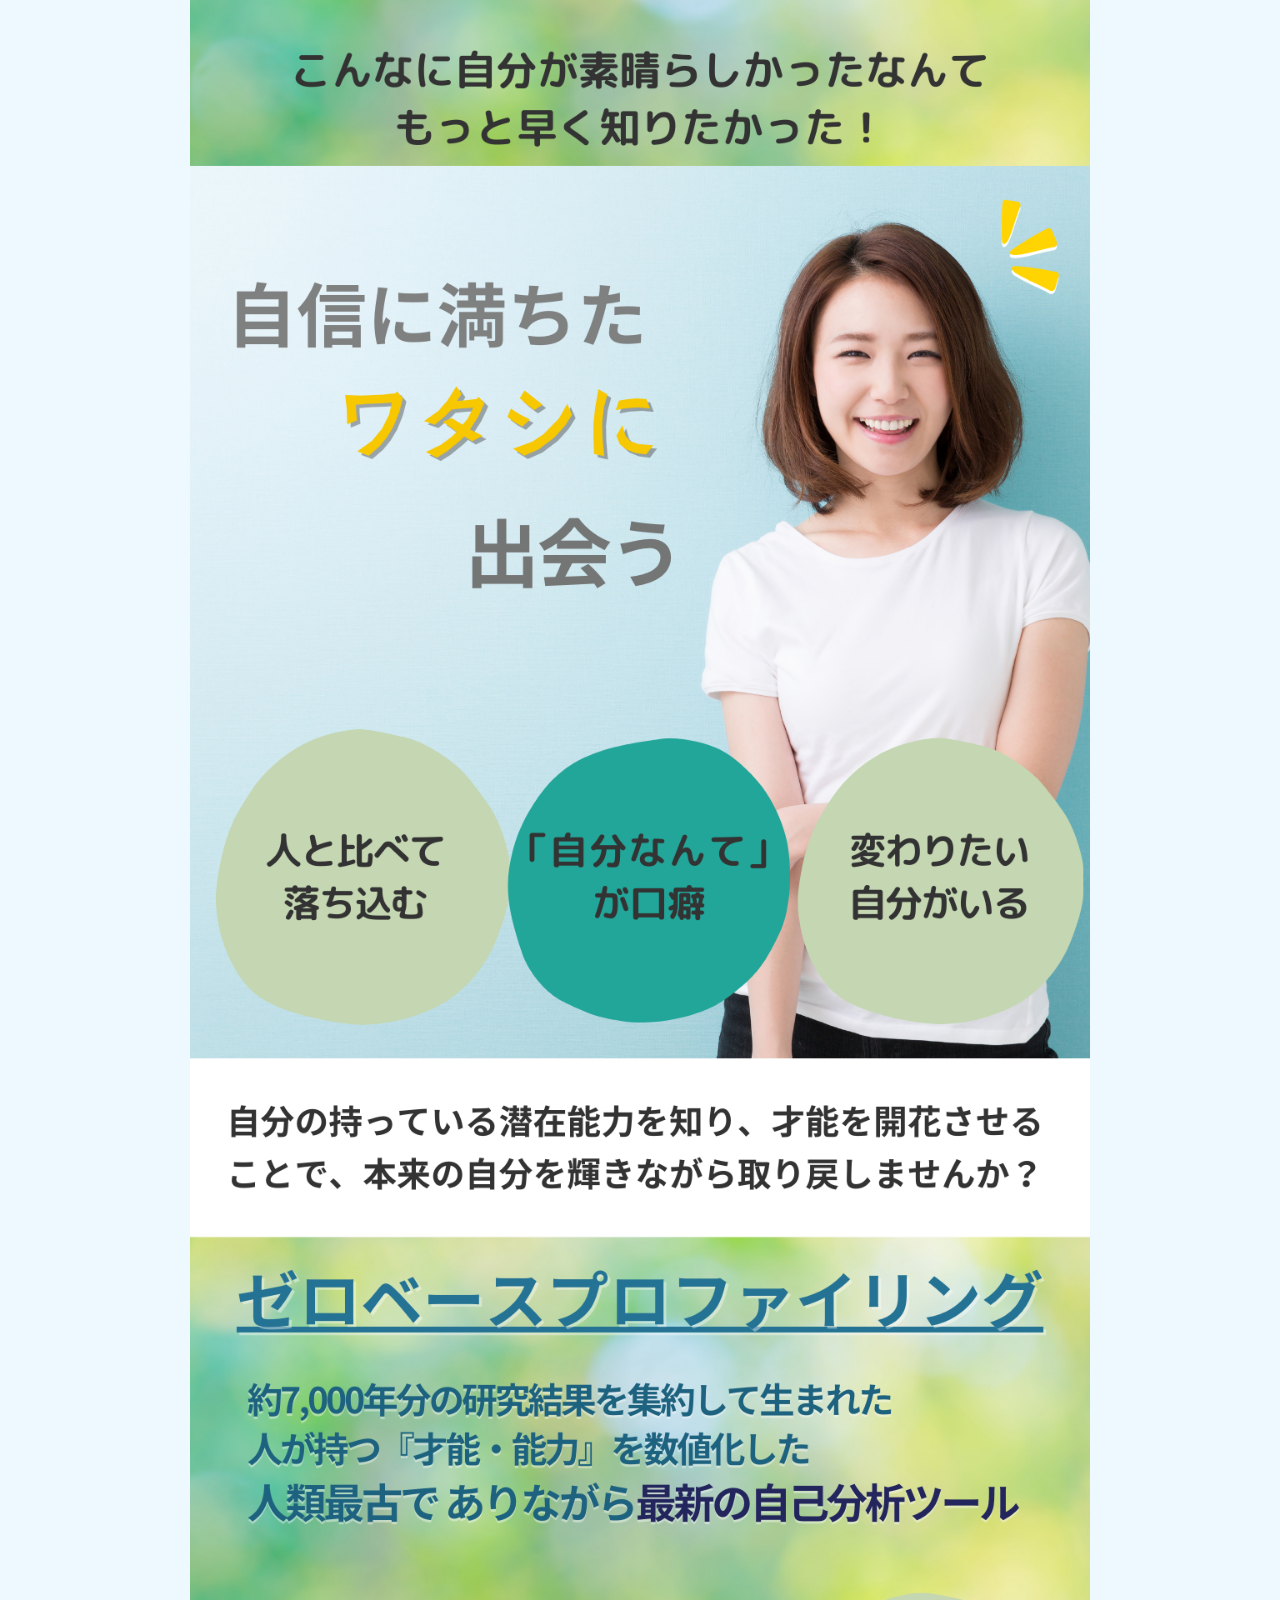
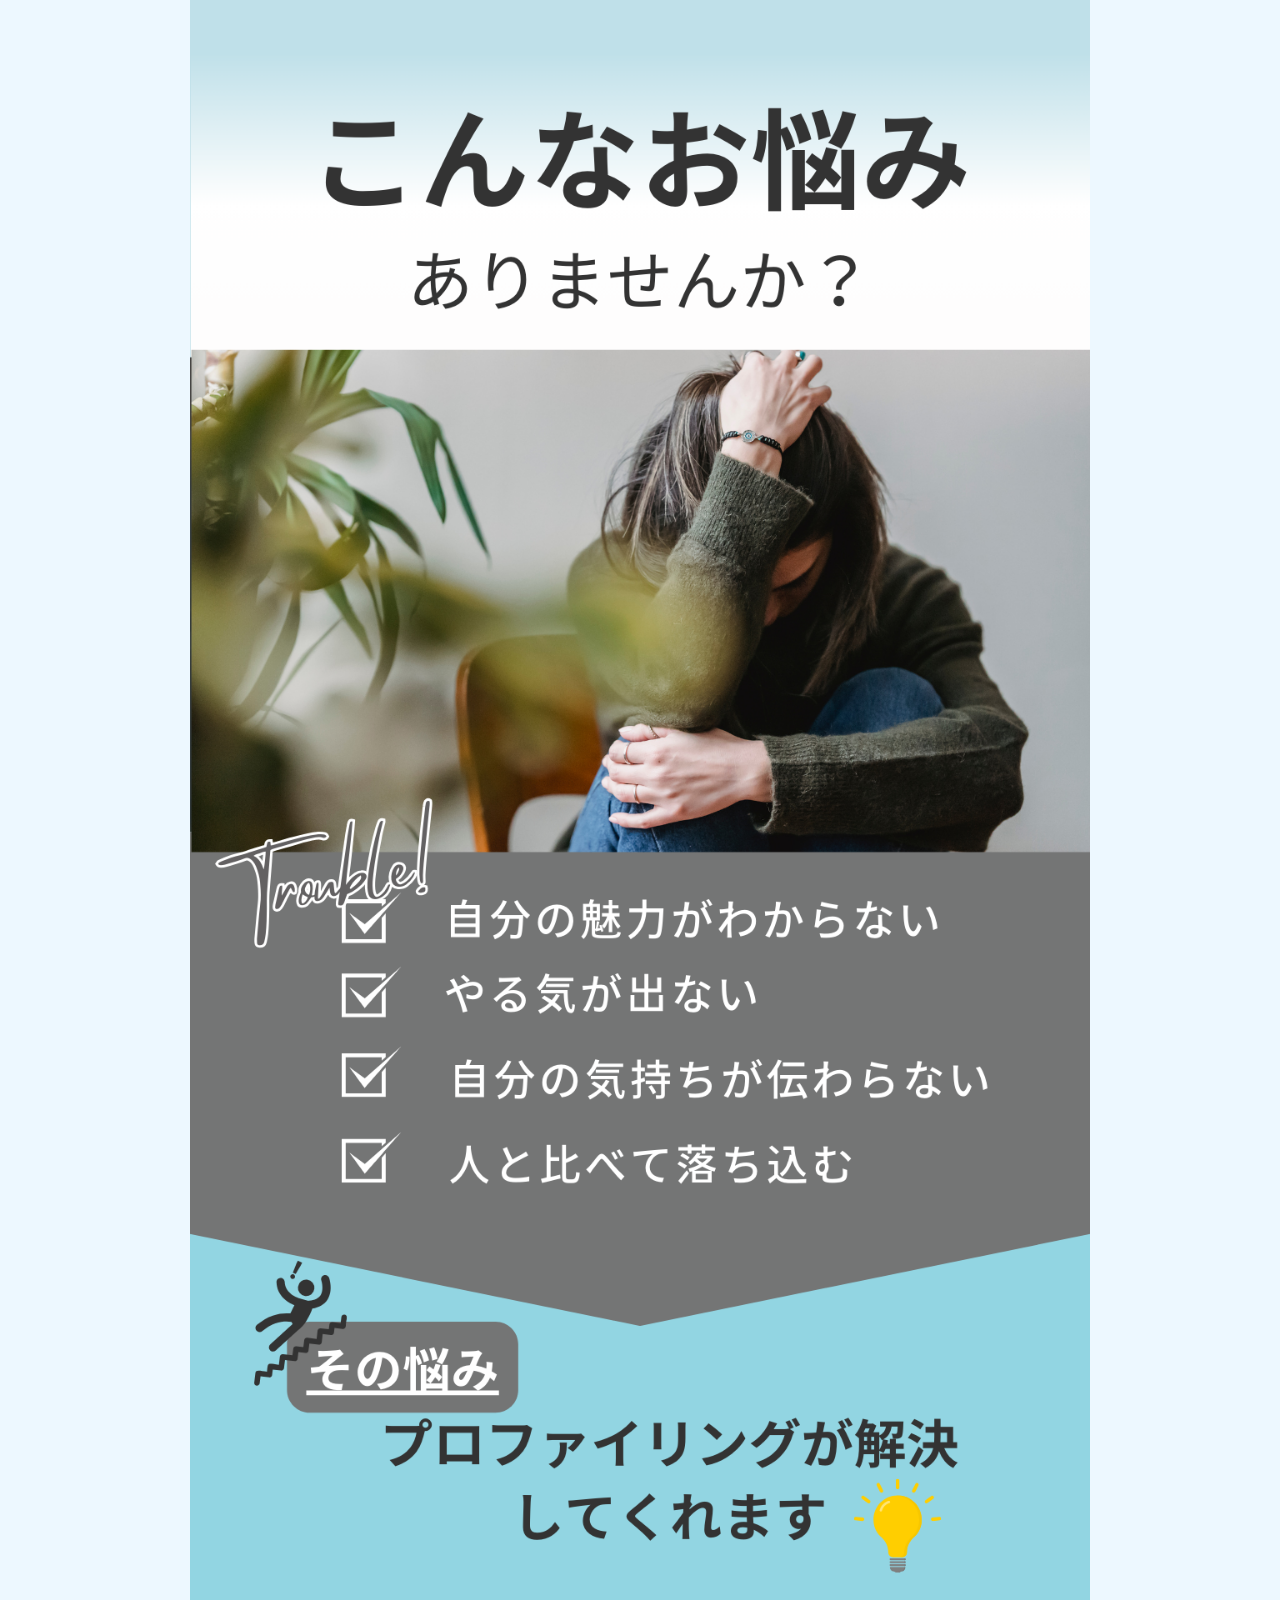
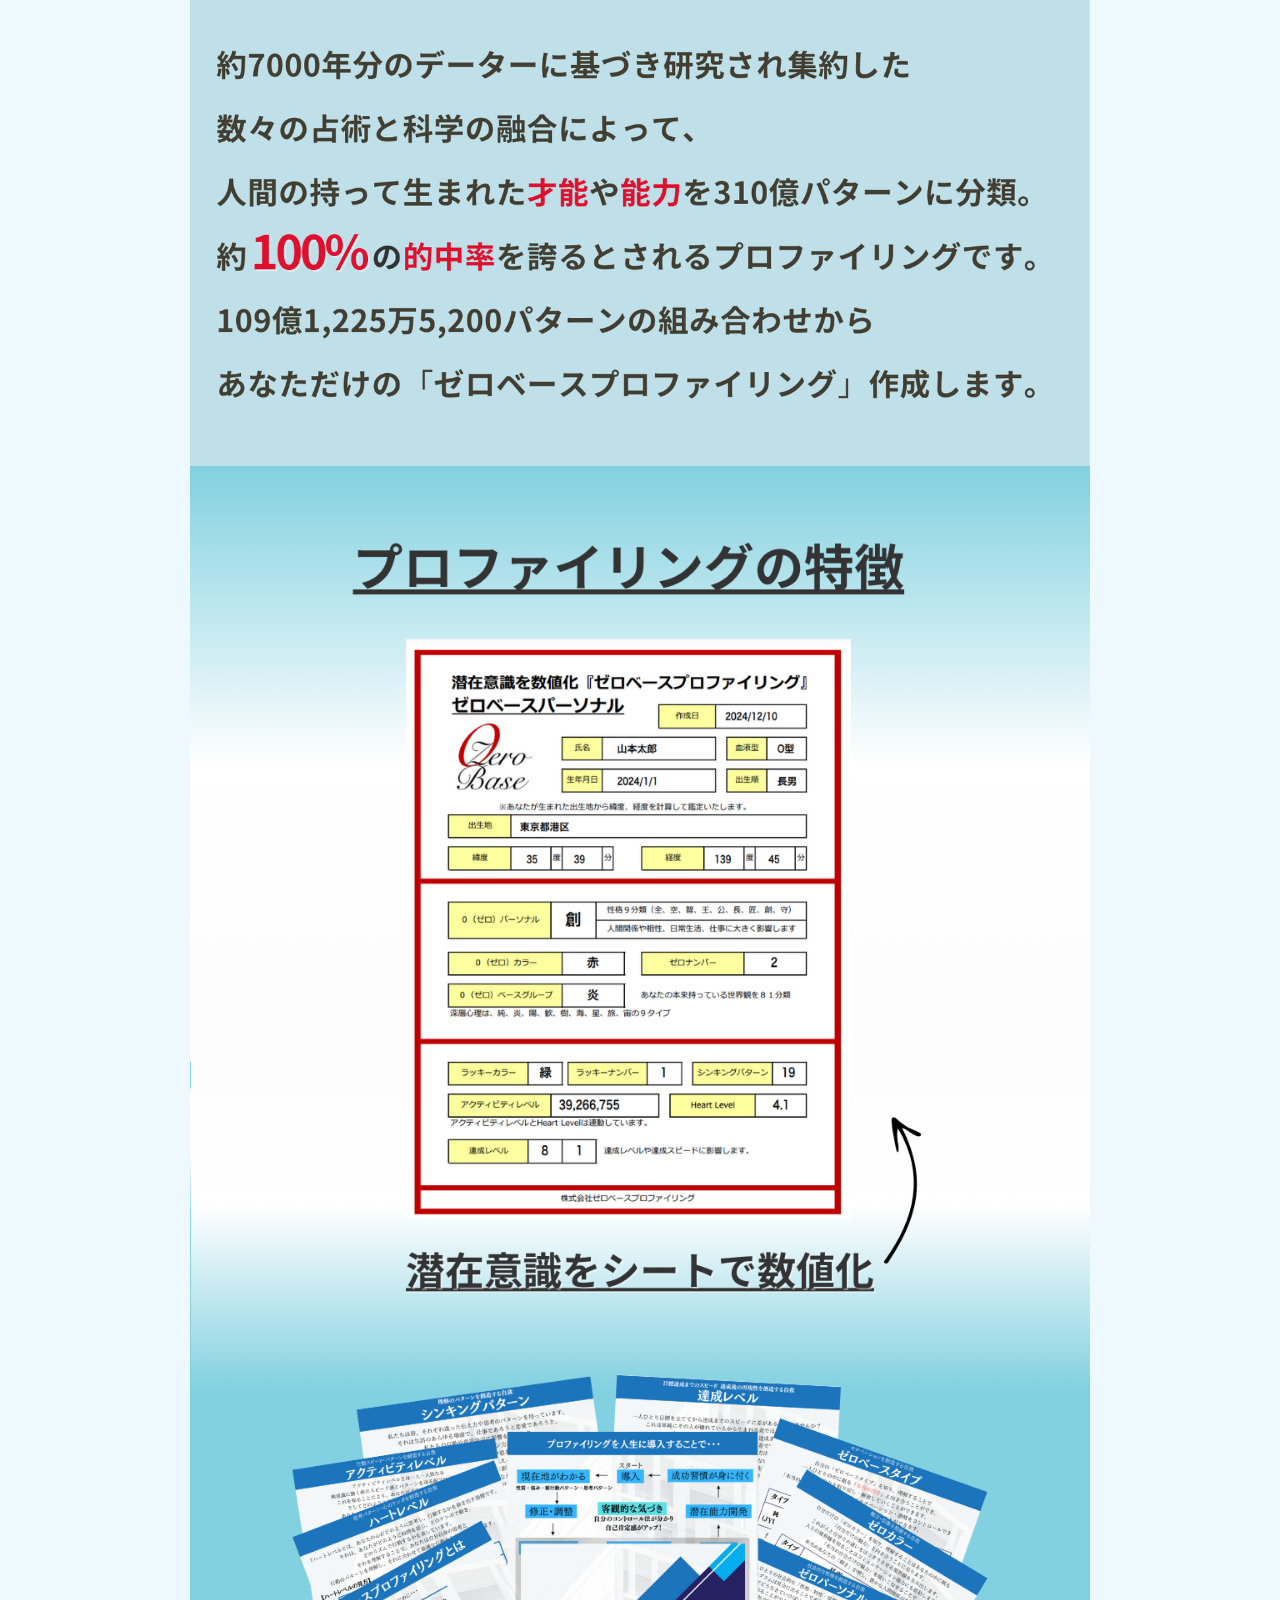
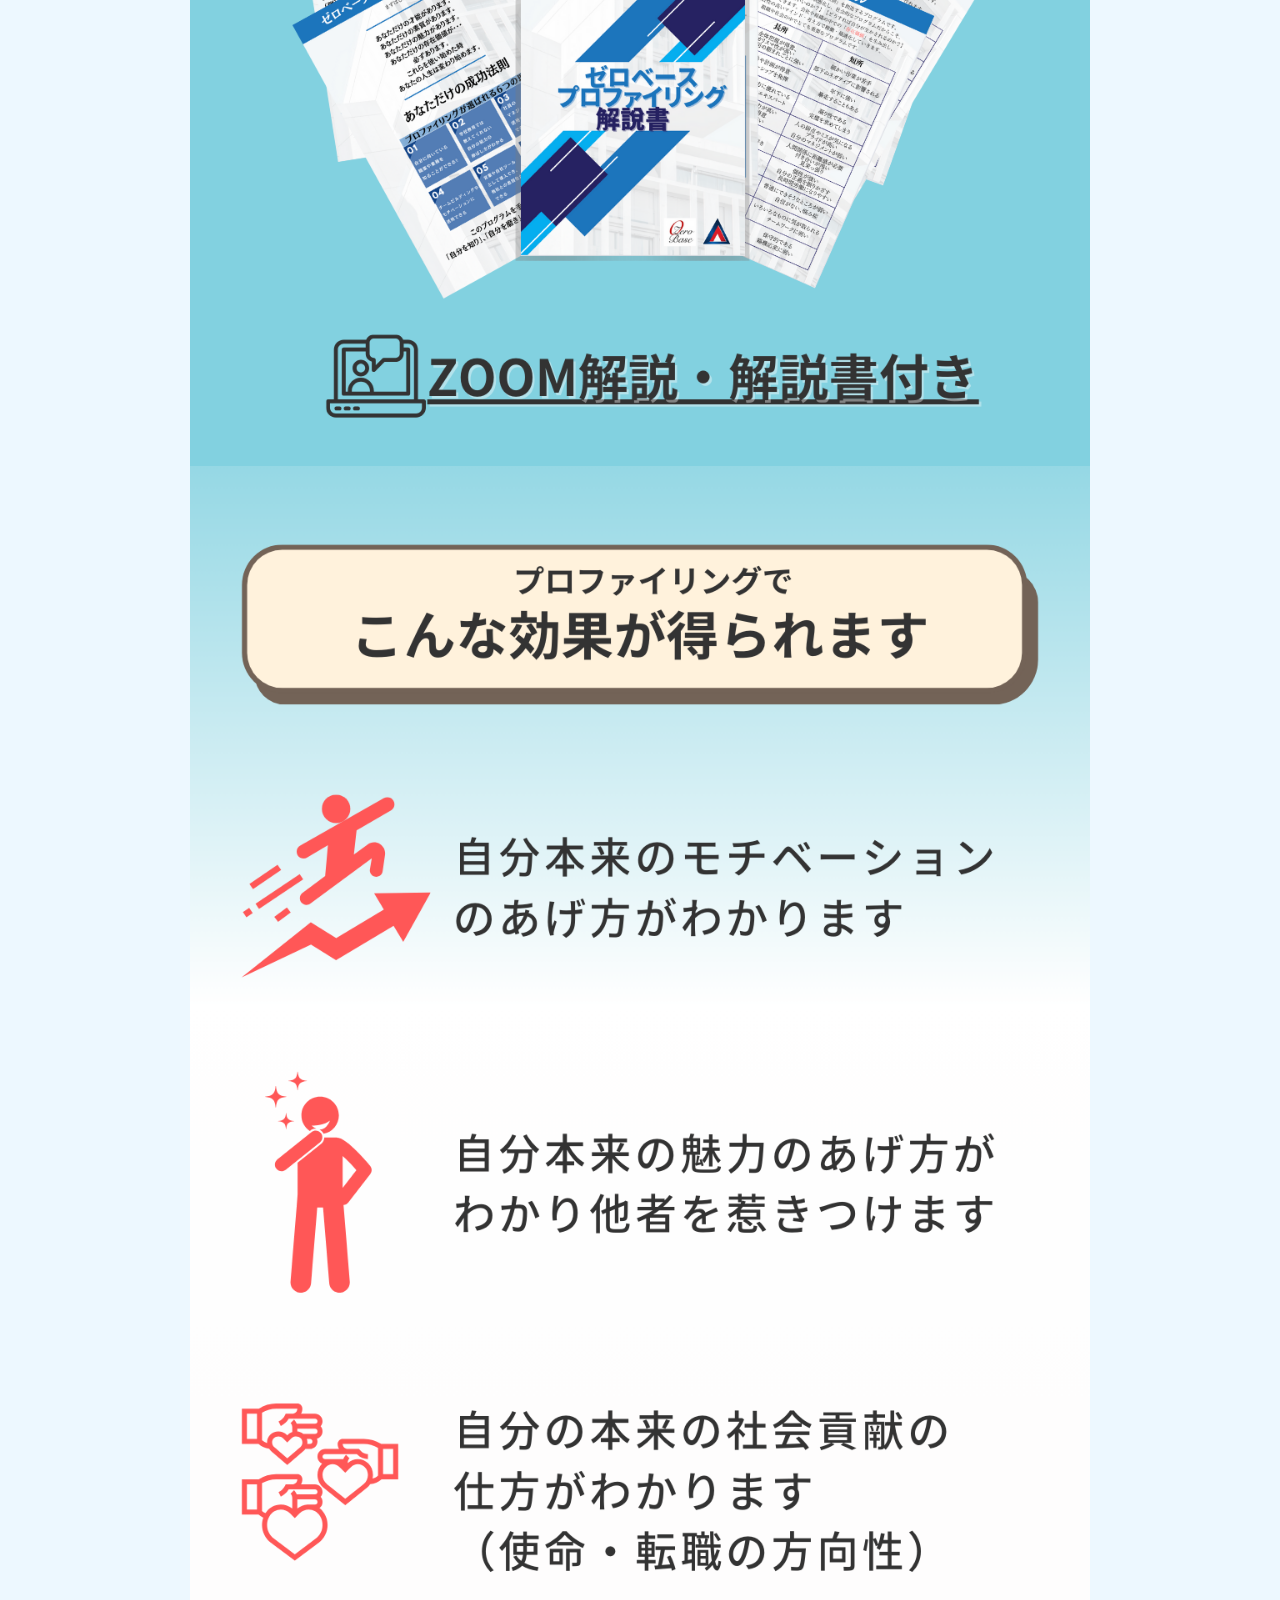
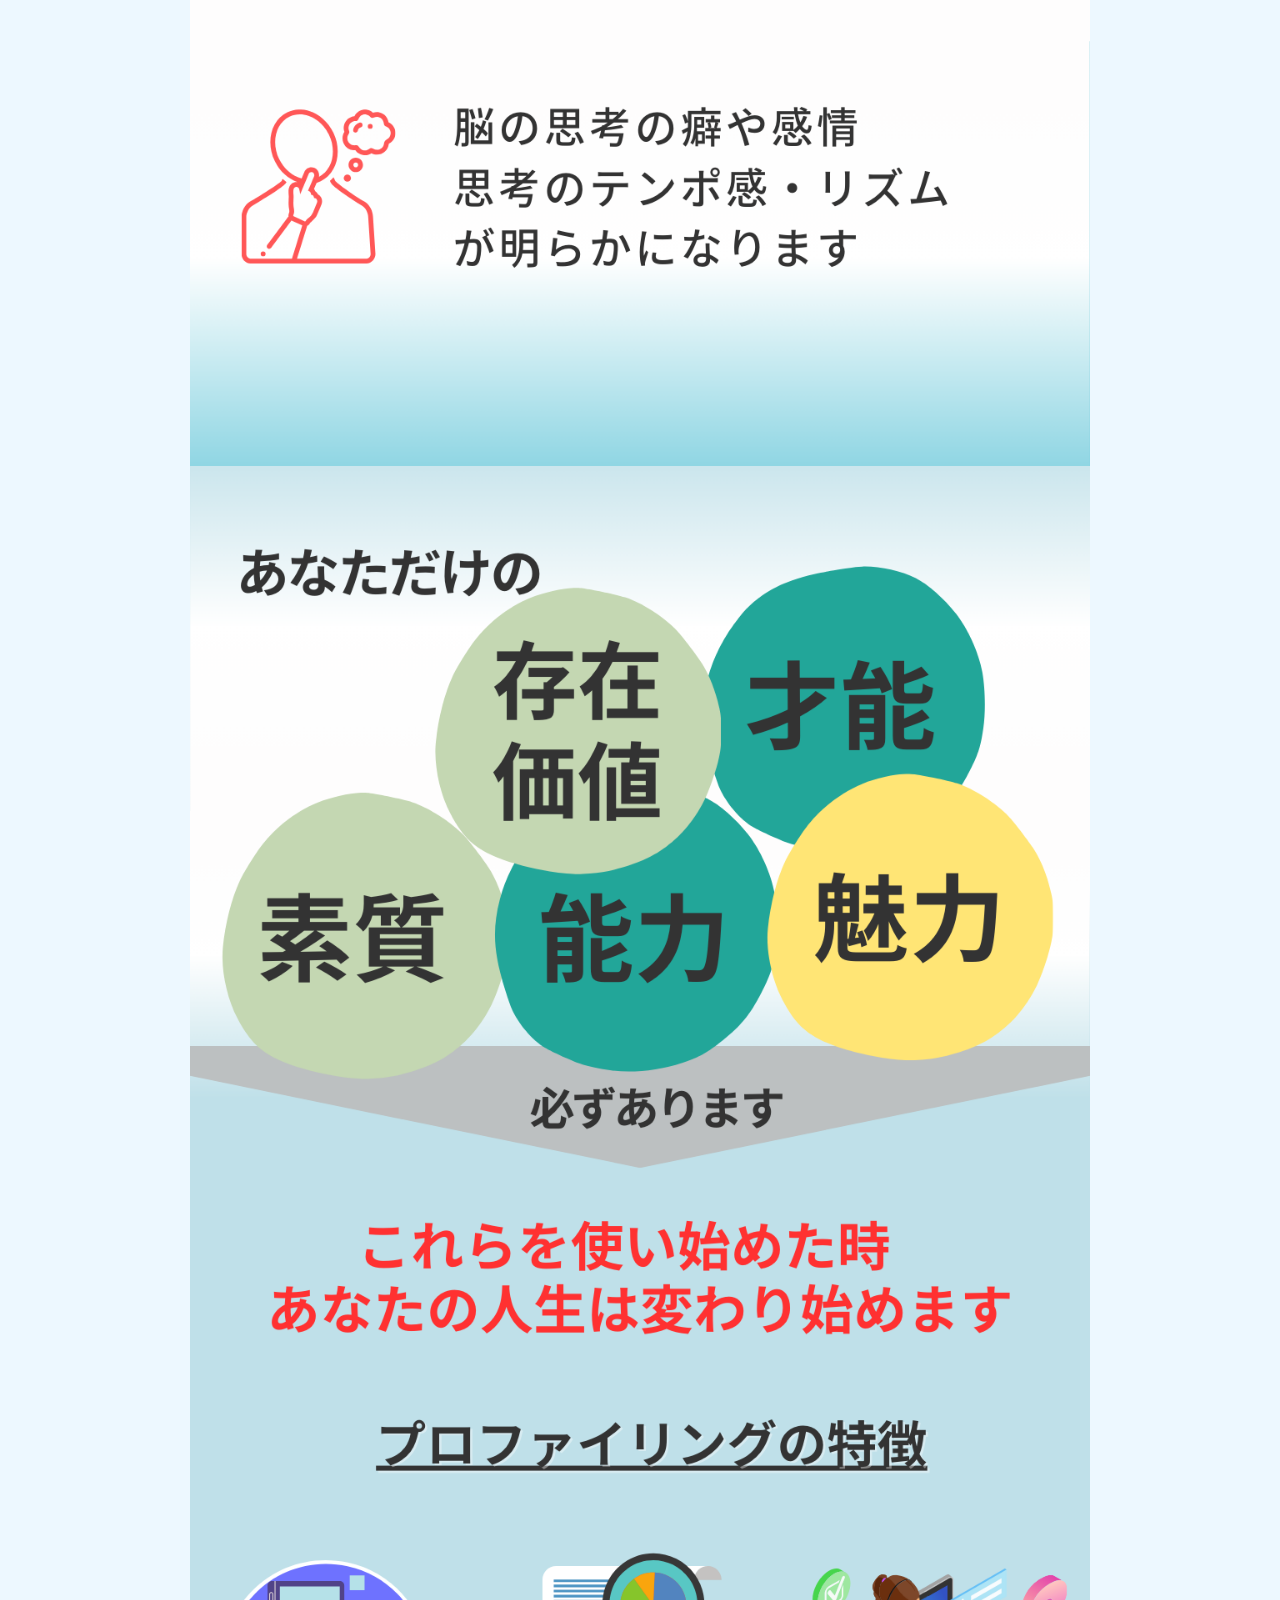
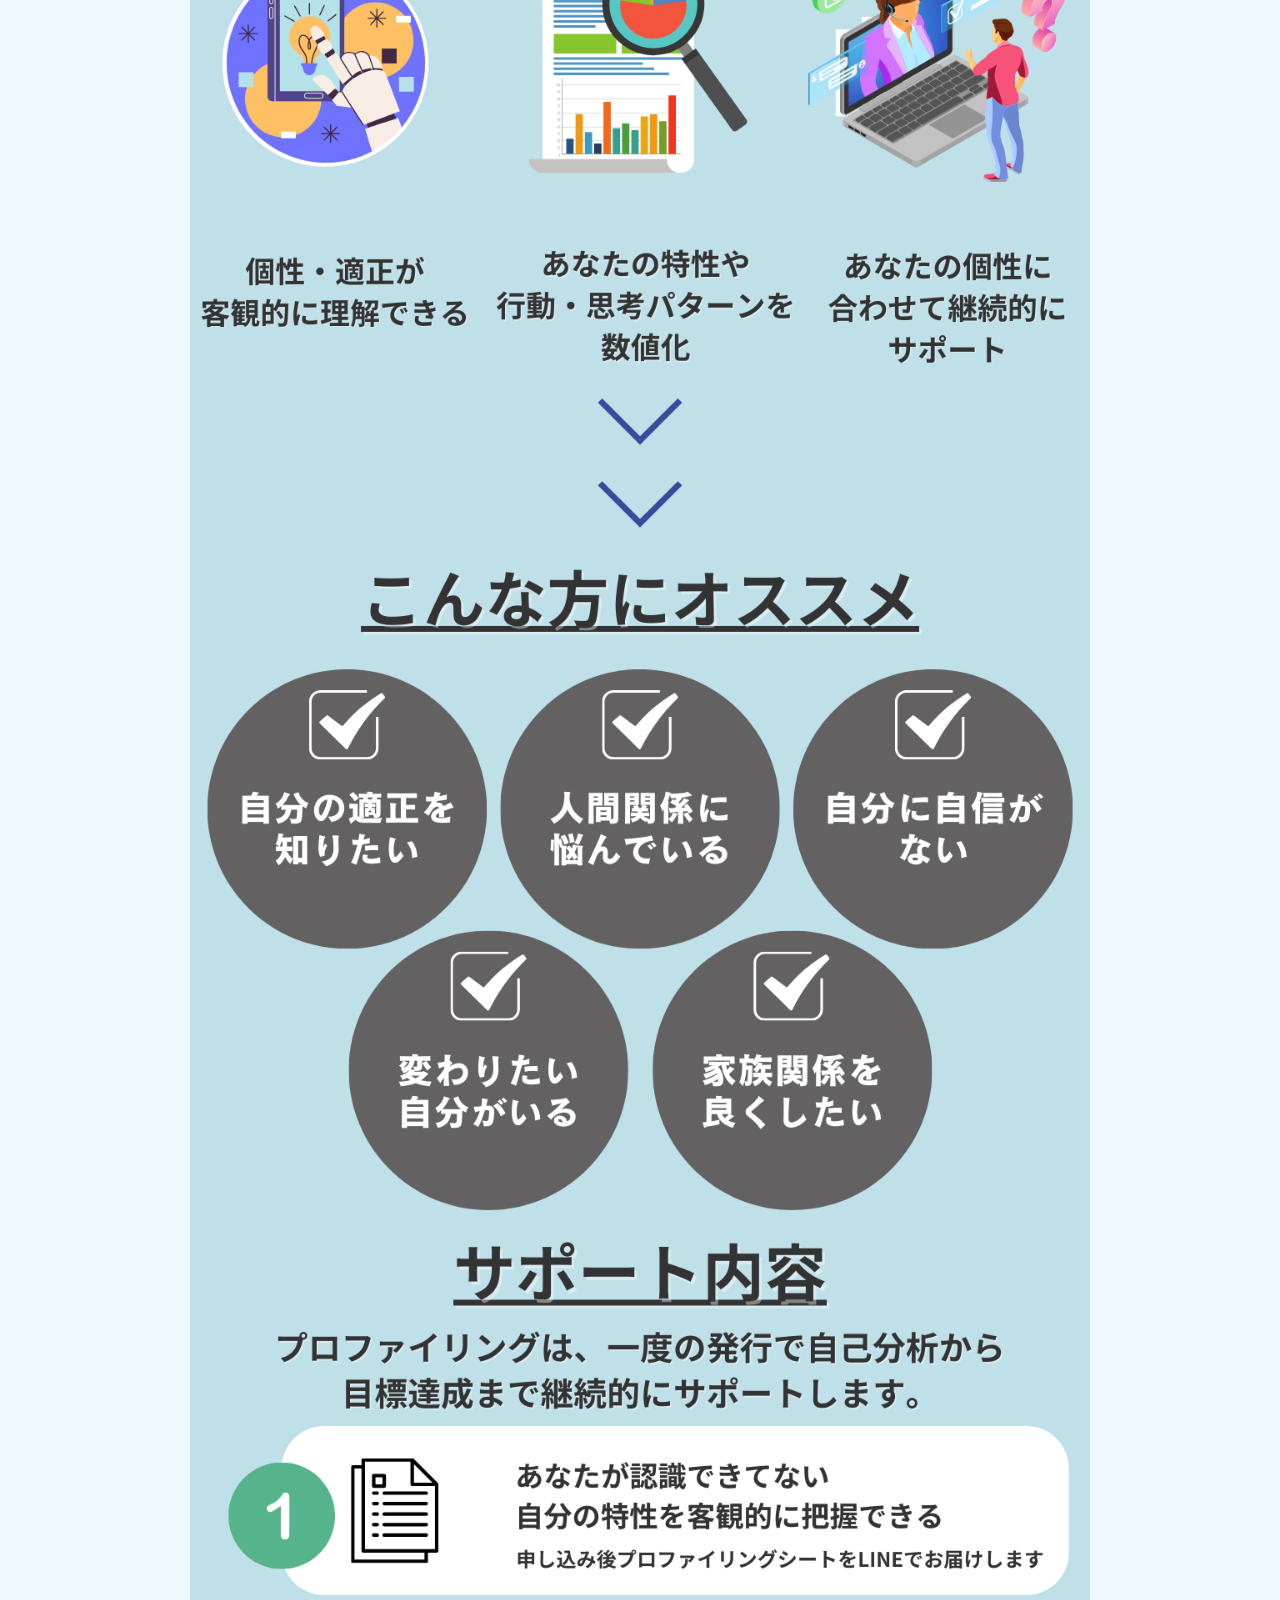
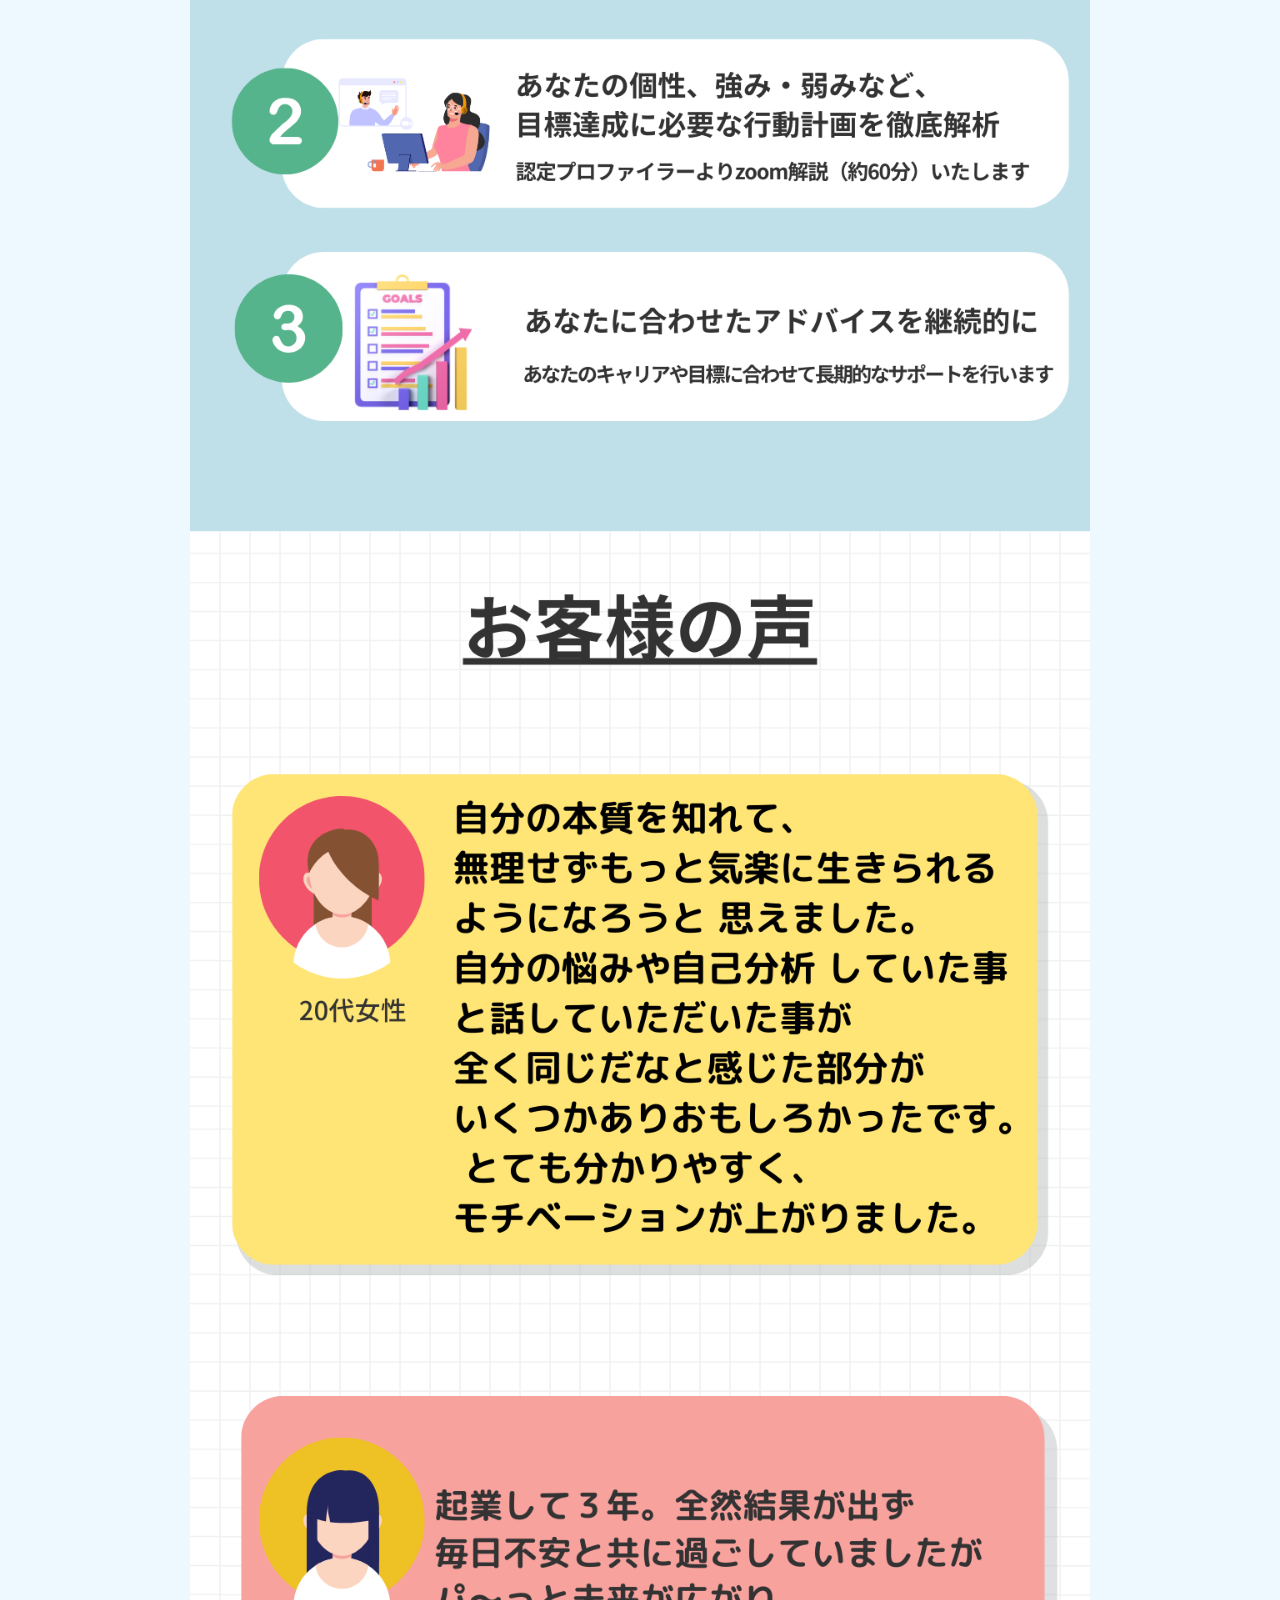
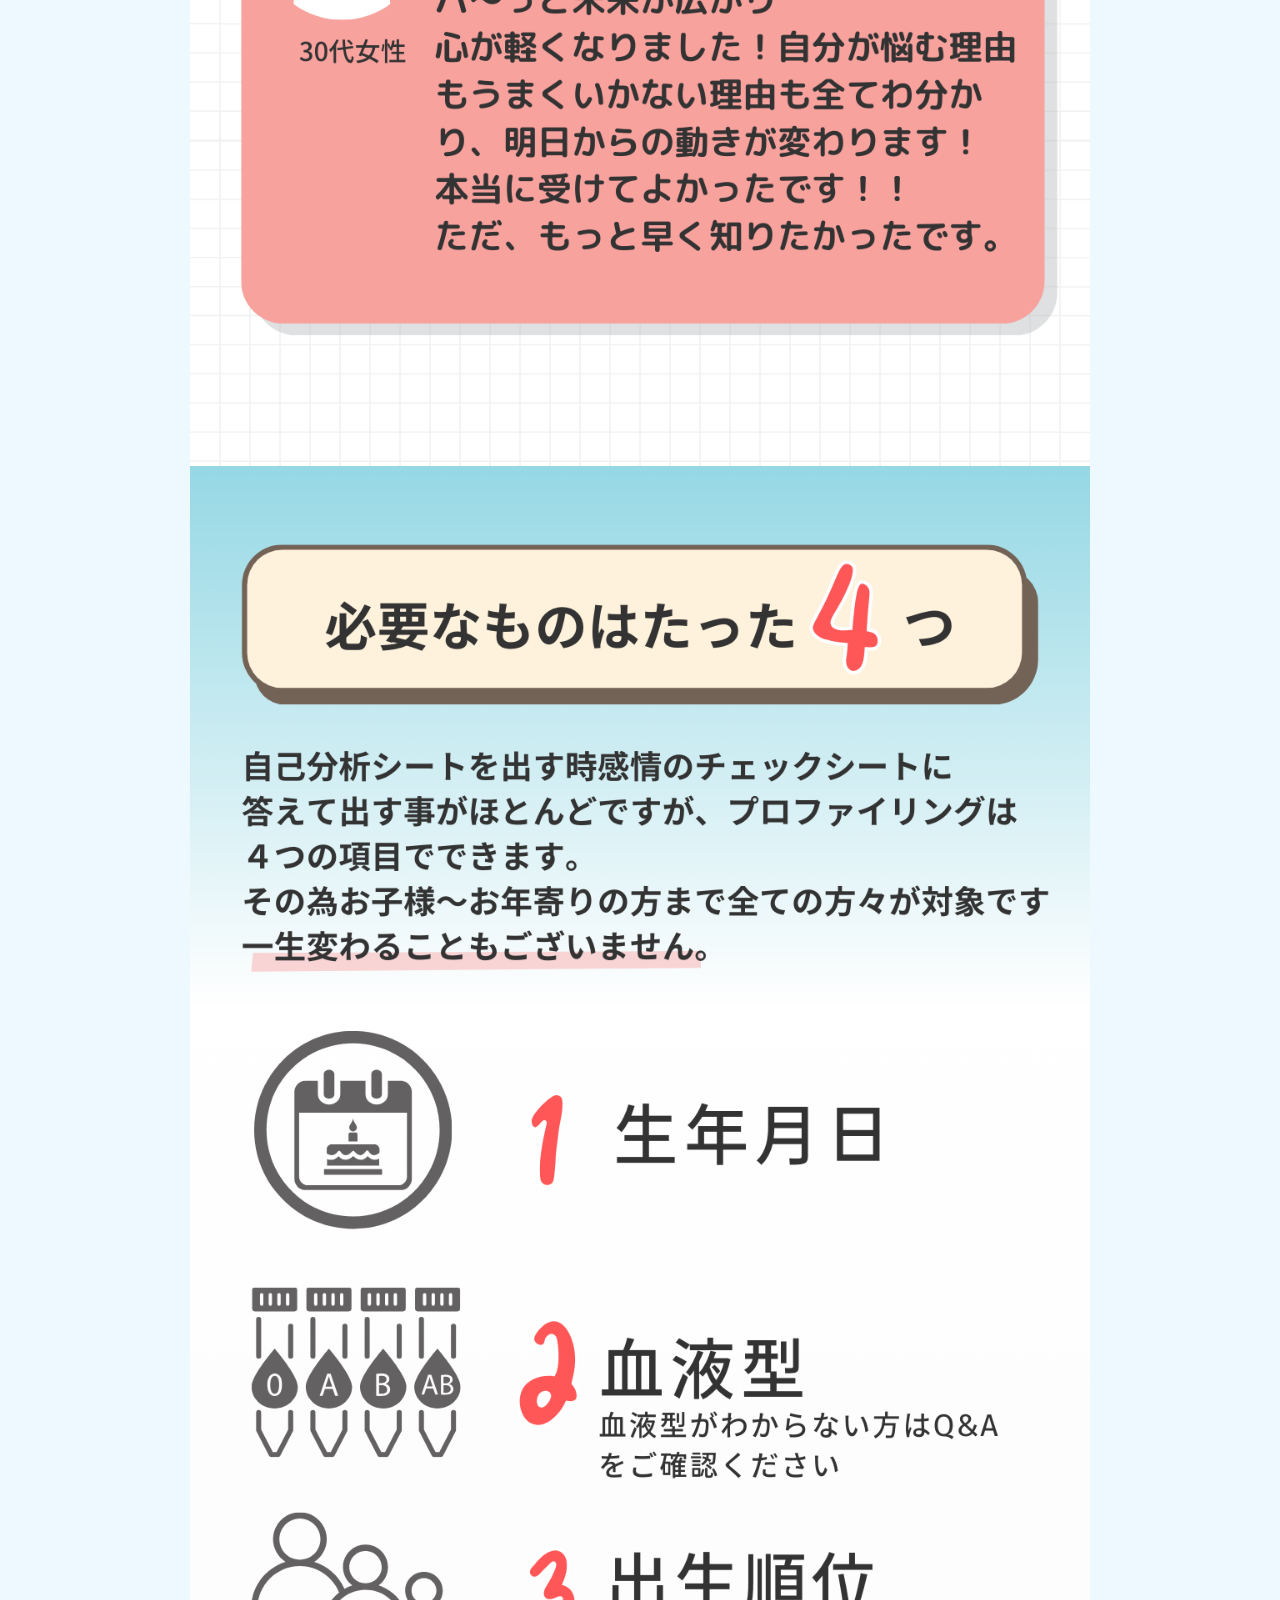
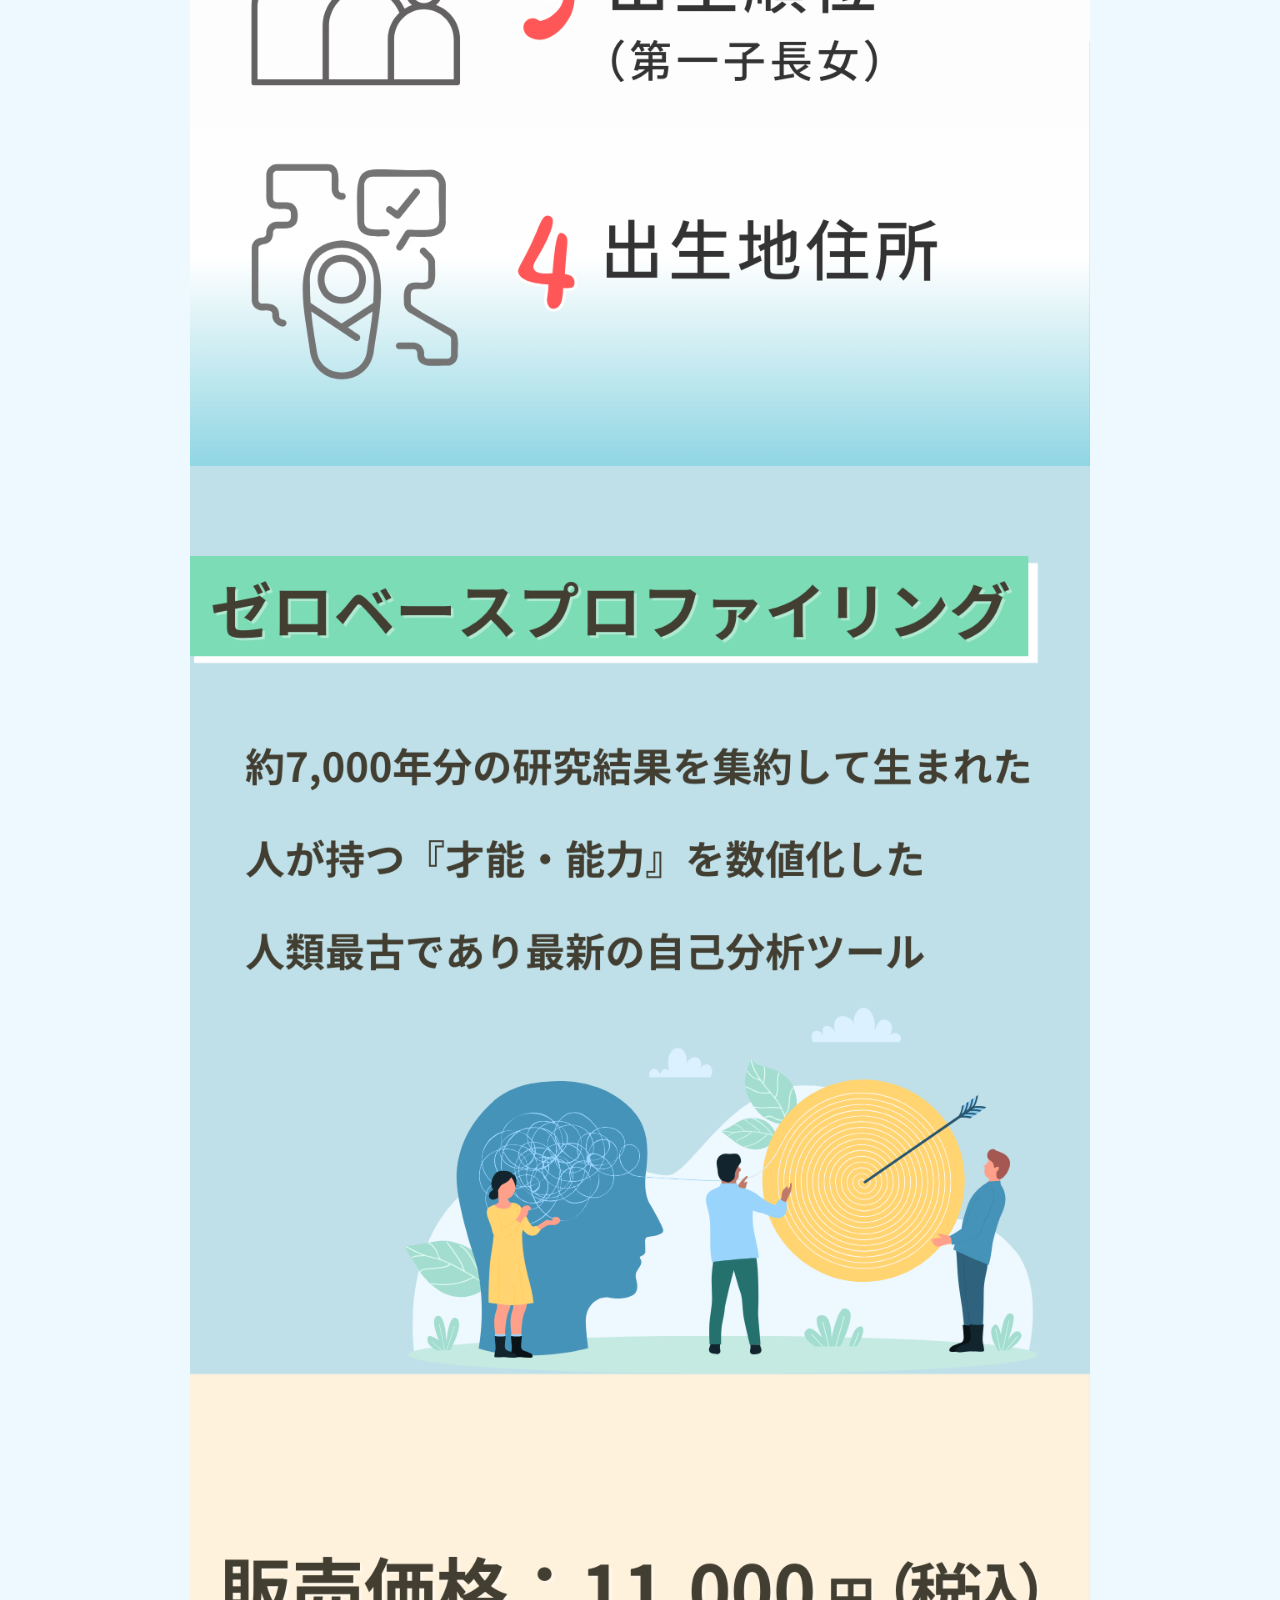
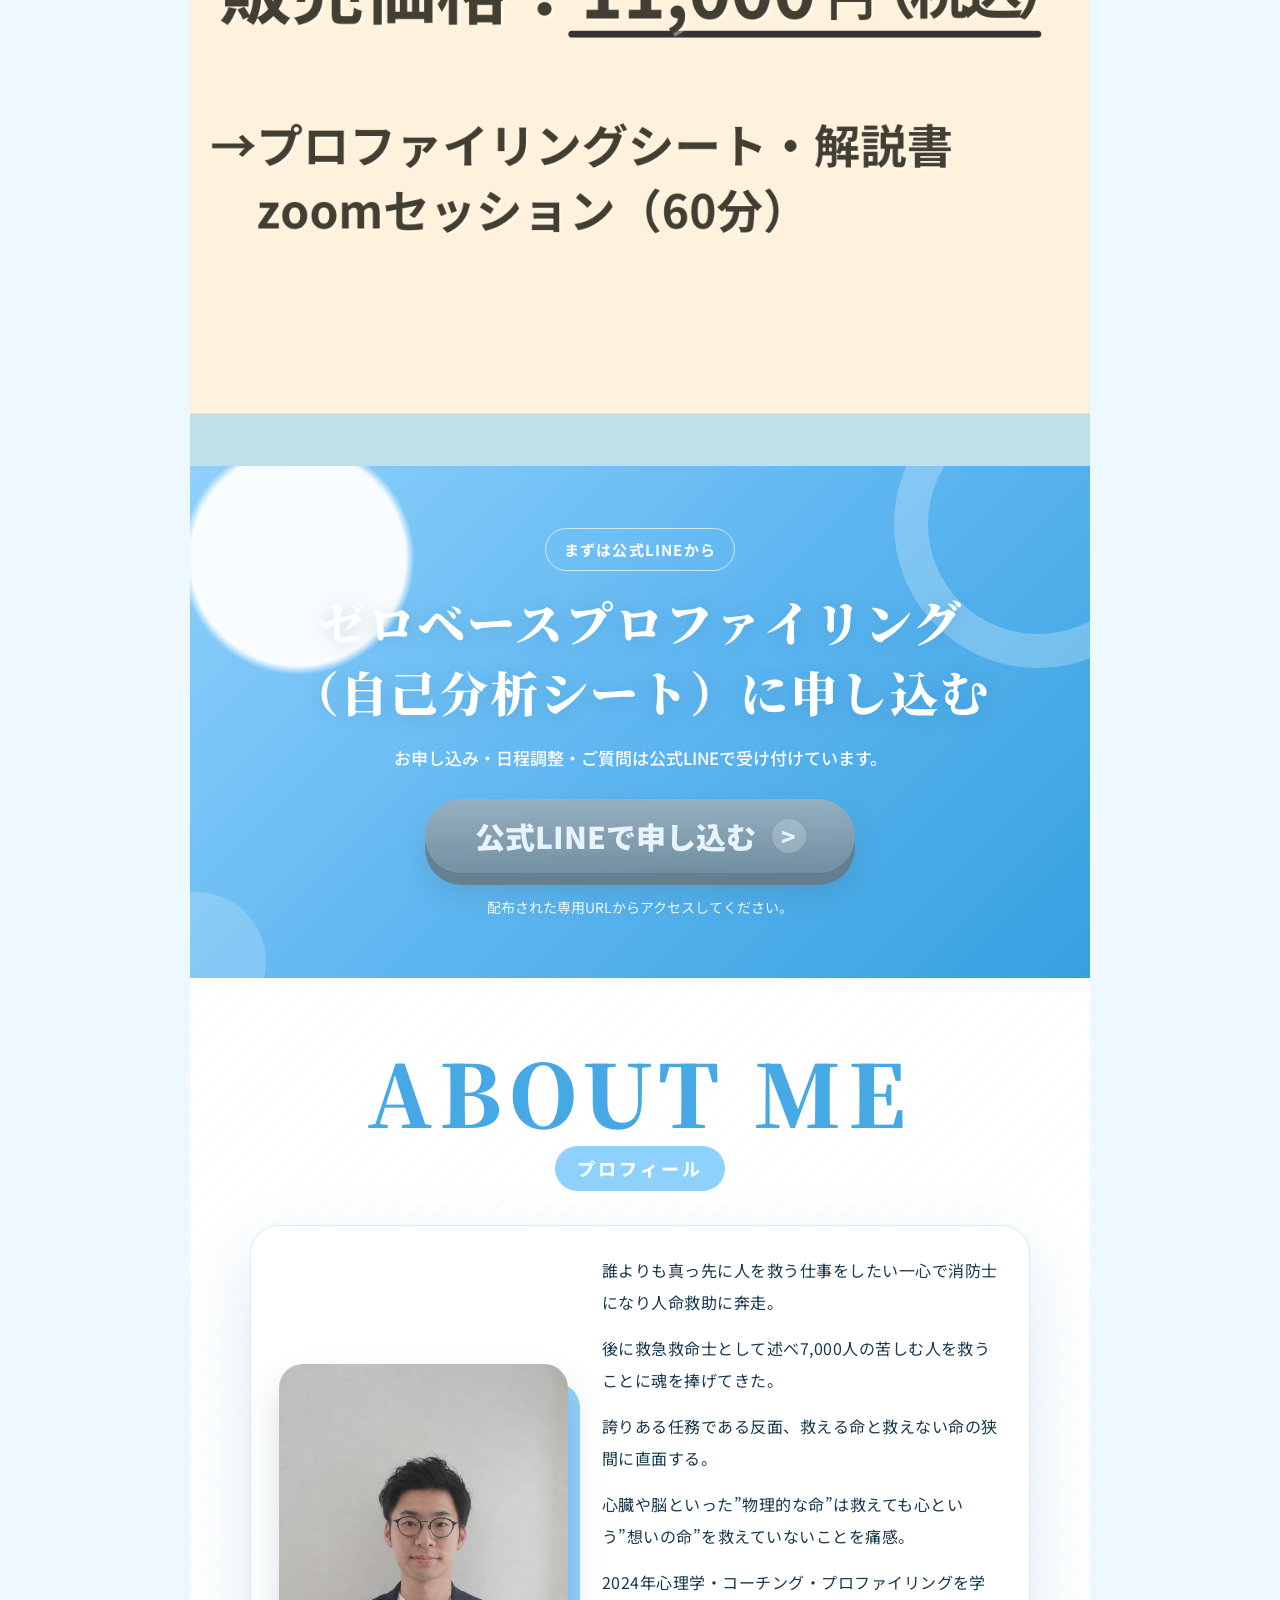
<file: index.html>
<!DOCTYPE html>
<html lang="ja">

<head>
    <meta charset="UTF-8">
    <meta name="viewport" content="width=device-width, initial-scale=1.0">
    <title>ゼロベースプロファイリング | パートナー専用LP</title>
    <meta name="description" content="生まれ持った個性・魅力・思考パターンを明らかにするゼロベースプロファイリングのご案内ページです。">
    <link rel="canonical" href="https://lp.profiling-aisou.com/">
    <link rel="stylesheet" href="style.css">
    <link rel="preconnect" href="https://fonts.googleapis.com">
    <link rel="preconnect" href="https://fonts.gstatic.com" crossorigin>
    <link href="https://fonts.googleapis.com/css2?family=Noto+Sans+JP:wght@100;300;400;500;700;900&family=Noto+Serif+JP:wght@500;700;900&display=swap" rel="stylesheet">
</head>

<body>
    <div class="container">
        <!-- Hero Image -->
        <img src="images/01_hero.png" alt="こんなにたくさん 自分のことがわかる!" class="lp-image">

        <!-- Section 2 -->
        <img src="images/02_section.png" alt="プロファイリングとは" class="lp-image">

        <!-- Section 3 -->
        <img src="images/03_section.png" alt="プロファイリングの特徴" class="lp-image">

        <!-- Section 4 -->
        <img src="images/04_section.png" alt="セッション内容" class="lp-image">

        <!-- Section 5 -->
        <img src="images/05_section.png" alt="お客様の声" class="lp-image">

        <!-- Section 6 -->
        <img src="images/06_section.png" alt="セッションの流れ" class="lp-image">

        <!-- Section 7 -->
        <img src="images/07_section.png" alt="プロファイリングの効果" class="lp-image">

        <!-- Section 8 -->
        <img src="images/08_section.png" alt="セッション詳細" class="lp-image">

        <!-- Section 9: 変わることもございません -->
        <img src="images/09_section.png" alt="一生変わることのない自分だけの取扱説明書" class="lp-image">

        <!-- Section 10: 販売価格 -->
        <img src="images/10_price.png" alt="販売価格" class="lp-image">

        <!-- CTA Section -->
        <section class="cta-section" aria-labelledby="primary-cta-title">
            <p class="cta-eyebrow">まずは公式LINEから</p>
            <h2 id="primary-cta-title">ゼロベースプロファイリング<br>（自己分析シート）に申し込む</h2>
            <p class="cta-lead">お申し込み・日程調整・ご質問は公式LINEで受け付けています。</p>
            <a class="line-cta js-line-cta" href="https://lin.ee/xxxxxxxx" target="_blank" rel="noopener">
                公式LINEで申し込む
            </a>
            <p class="partner-note js-partner-note">公式LINEへ移動します。</p>
        </section>

        <!-- ABOUT ME Section -->
        <section class="about-section" aria-labelledby="about-title">
            <div class="about-header">
                <span class="about-subtitle">ABOUT ME</span>
                <h2 id="about-title">プロフィール</h2>
            </div>

            <div class="about-card">
                <div class="about-photo">
                    <img src="images/profile-about-v2.jpg" alt="プロフィール写真">
                </div>
                <div class="about-copy">
                    <p>誰よりも真っ先に人を救う仕事をしたい一心で消防士になり人命救助に奔走。</p>
                    <p>後に救急救命士として述べ7,000人の苦しむ人を救うことに魂を捧げてきた。</p>
                    <p>誇りある任務である反面、救える命と救えない命の狭間に直面する。</p>
                    <p>心臓や脳といった”物理的な命”は救えても心という”想いの命”を救えていないことを痛感。</p>
                    <p>2024年心理学・コーチング・プロファイリングを学び、人が生まれながらにして持つ”個性”を引き出し、「世界で一番幸せ！」と言える大人を増やすコーチングを行う。</p>
                    <p>2026年より救急現場で培った瞬時の推論力と誰にでも伝わる言語化力をもとに、プロファイリングを駆使して日本社会のEQ教育の推進と組織人材育成を本格化。</p>
                </div>
            </div>
        </section>

        <!-- Q&A Section -->
        <div class="qa-section">
            <div class="qa-header">
                <span class="qa-subtitle">よくあるご質問</span>
                <span class="qa-title">Q&amp;A</span>
            </div>

            <!-- Q&A 1 -->
            <div class="qa-item">
                <div class="qa-inner">
                    <div class="qa-row qa-question">
                        <div class="qa-badge">Q</div>
                        <div class="qa-text">誰でも受けられますか？</div>
                    </div>
                    <div class="qa-row qa-answer">
                        <div class="qa-badge">A</div>
                        <div class="qa-text">適正診断のようなチェックシートではないので、どなたでもシートを発行する事ができます。</div>
                    </div>
                    <hr class="qa-divider">
                </div>
            </div>

            <!-- Q&A 2 -->
            <div class="qa-item">
                <div class="qa-inner">
                    <div class="qa-row qa-question">
                        <div class="qa-badge">Q</div>
                        <div class="qa-text">子どもの血液型がわからないのですが調べないとシート発行できないですか？</div>
                    </div>
                    <div class="qa-row qa-answer">
                        <div class="qa-badge">A</div>
                        <div class="qa-text">父親と母親の血液型からの可能性ある血液型でシート発行させて頂きます。ZOOMセッションでお子様の特徴をお伺いしながら、お話進めていきます。</div>
                    </div>
                    <hr class="qa-divider">
                </div>
            </div>

            <!-- Q&A 3 -->
            <div class="qa-item">
                <div class="qa-inner">
                    <div class="qa-row qa-question">
                        <div class="qa-badge">Q</div>
                        <div class="qa-text">出生産院が現在ないのですが、大丈夫でしょうか？</div>
                    </div>
                    <div class="qa-row qa-answer">
                        <div class="qa-badge">A</div>
                        <div class="qa-text">生まれた場所の経度・緯度から発行していますので、住所の番地まで頂ければ大丈夫です。番地までわからない時は市まであれば、シート発行は可能です。</div>
                    </div>
                    <hr class="qa-divider">
                </div>
            </div>
        </div>

        <!-- Final CTA Section -->
        <section class="cta-section cta-section-final" aria-labelledby="final-cta-title">
            <p class="cta-eyebrow">迷ったら、まずはLINEでご相談ください</p>
            <h2 id="final-cta-title">自分だけの取扱説明書を<br>受け取りにいく</h2>
            <a class="line-cta js-line-cta" href="https://lin.ee/xxxxxxxx" target="_blank" rel="noopener">
                公式LINEで申し込む
            </a>
        </section>

    </div>
    <script src="partners.js"></script>
</body>

</html>
</file>
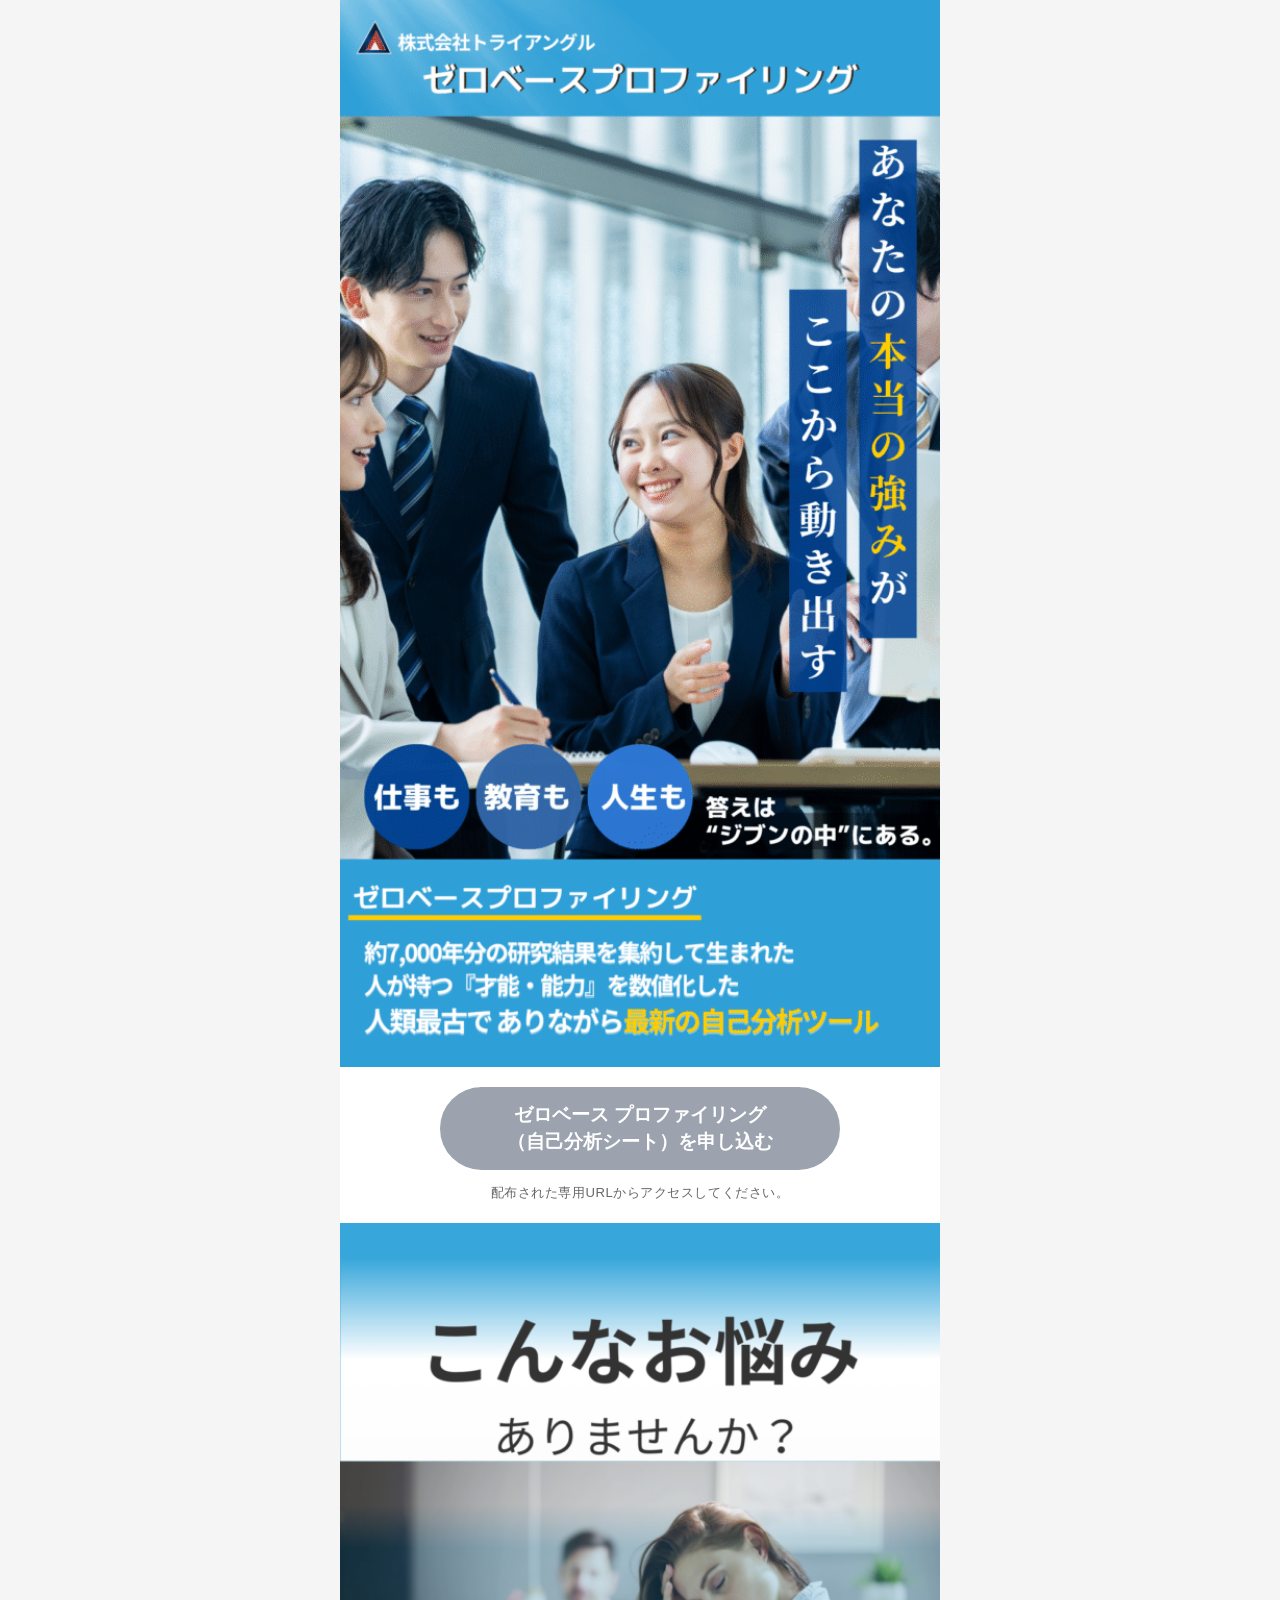
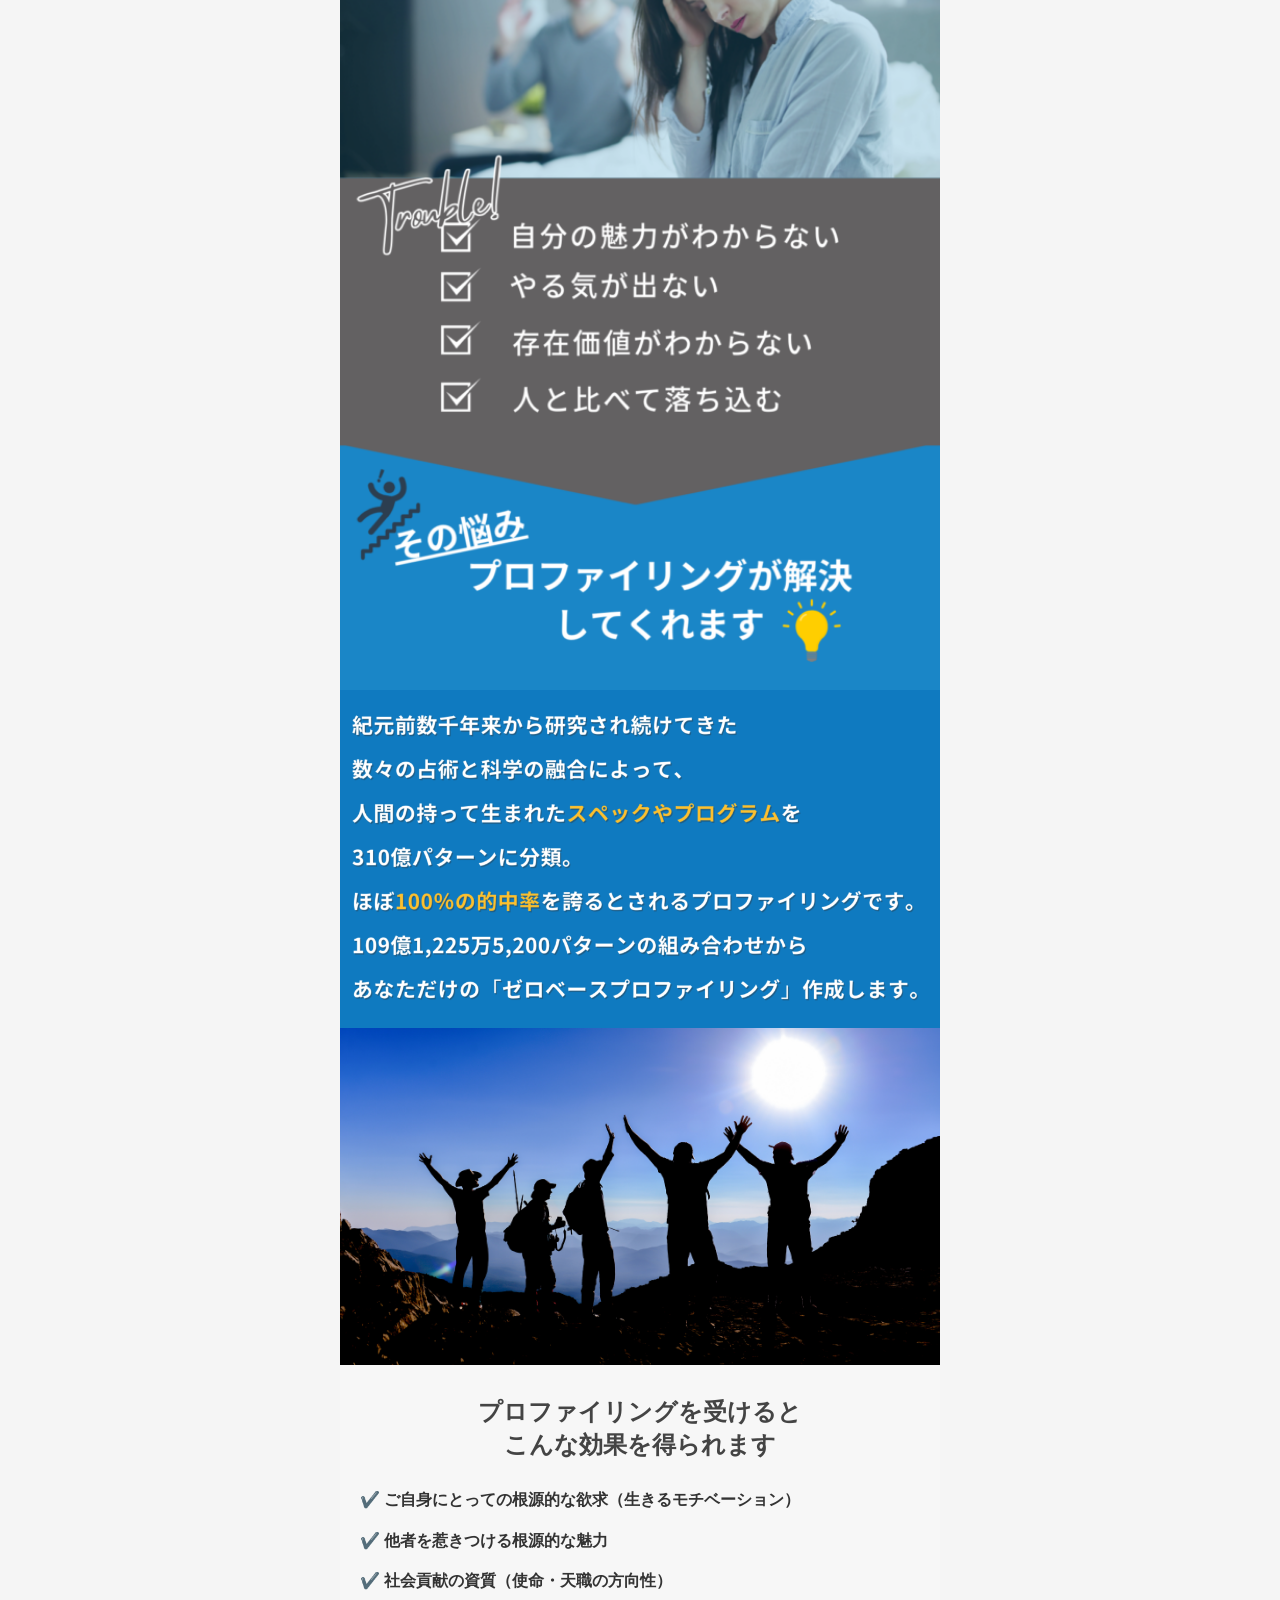
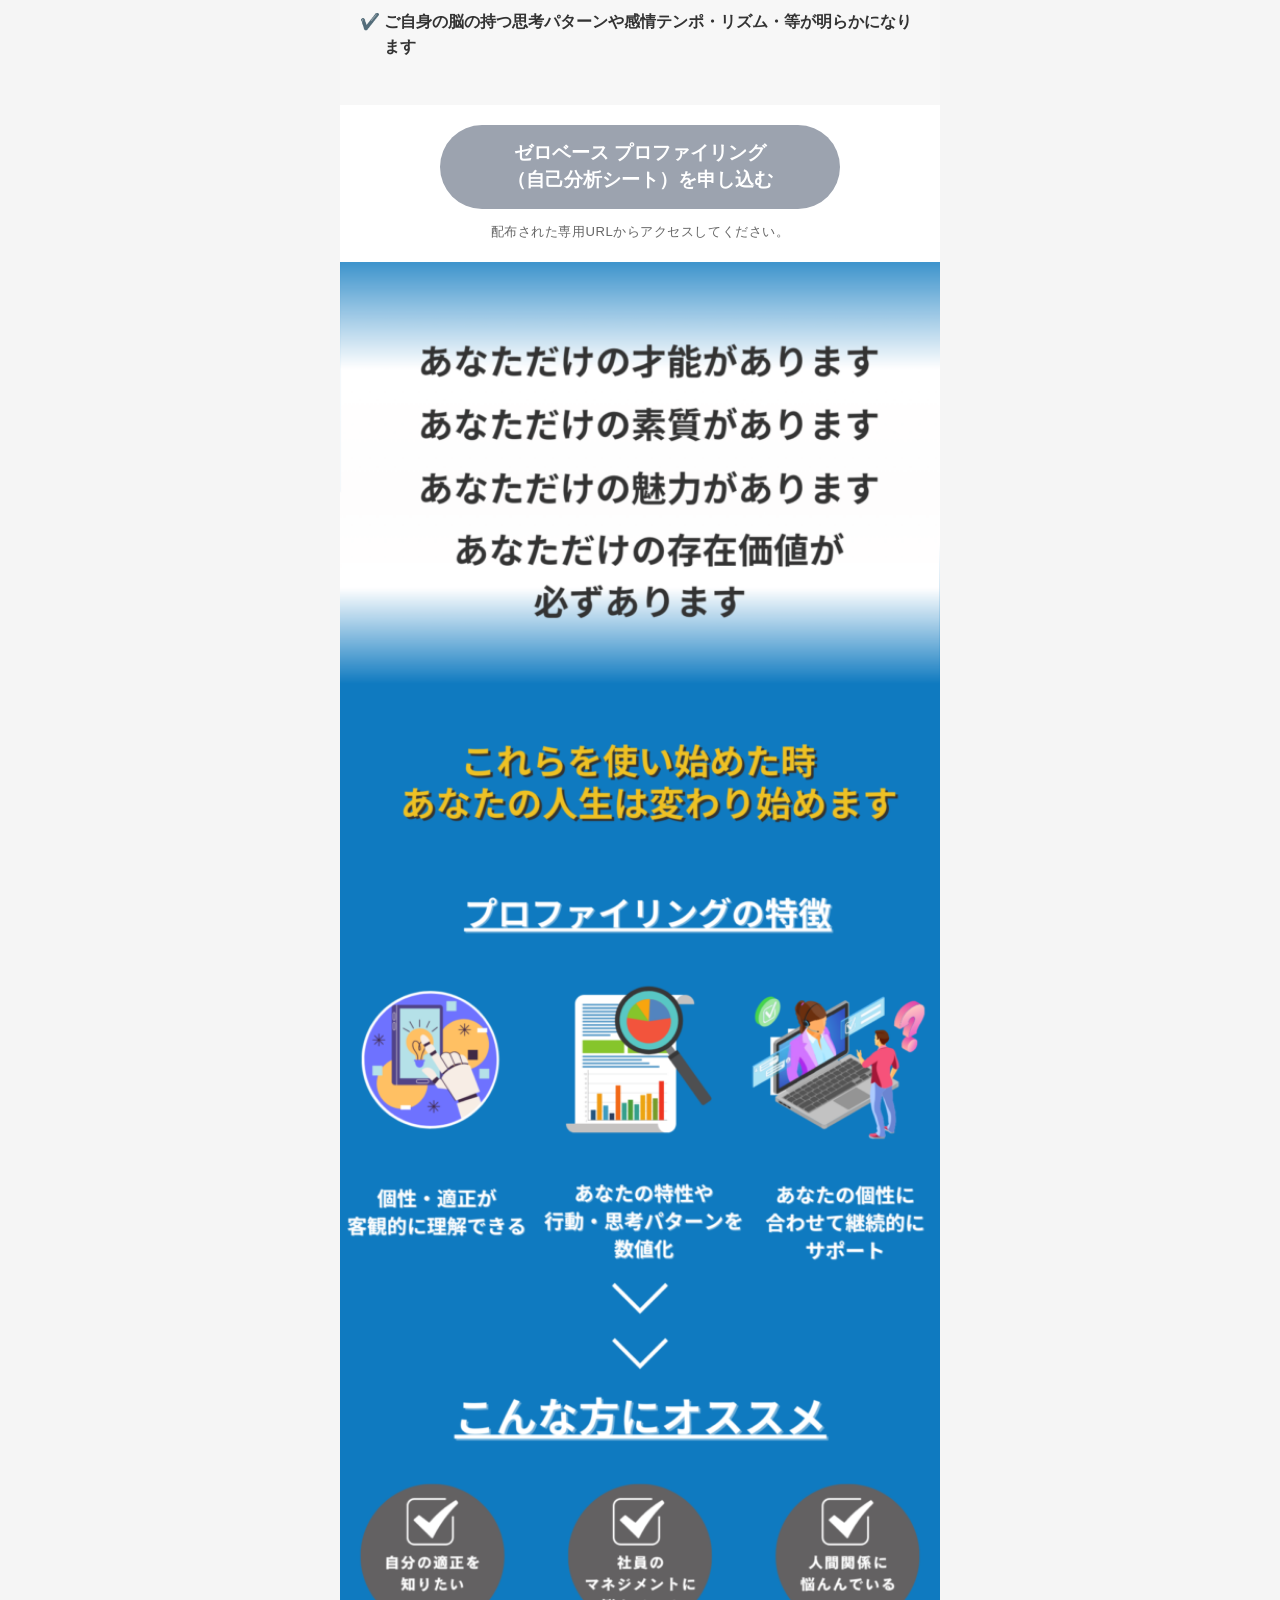
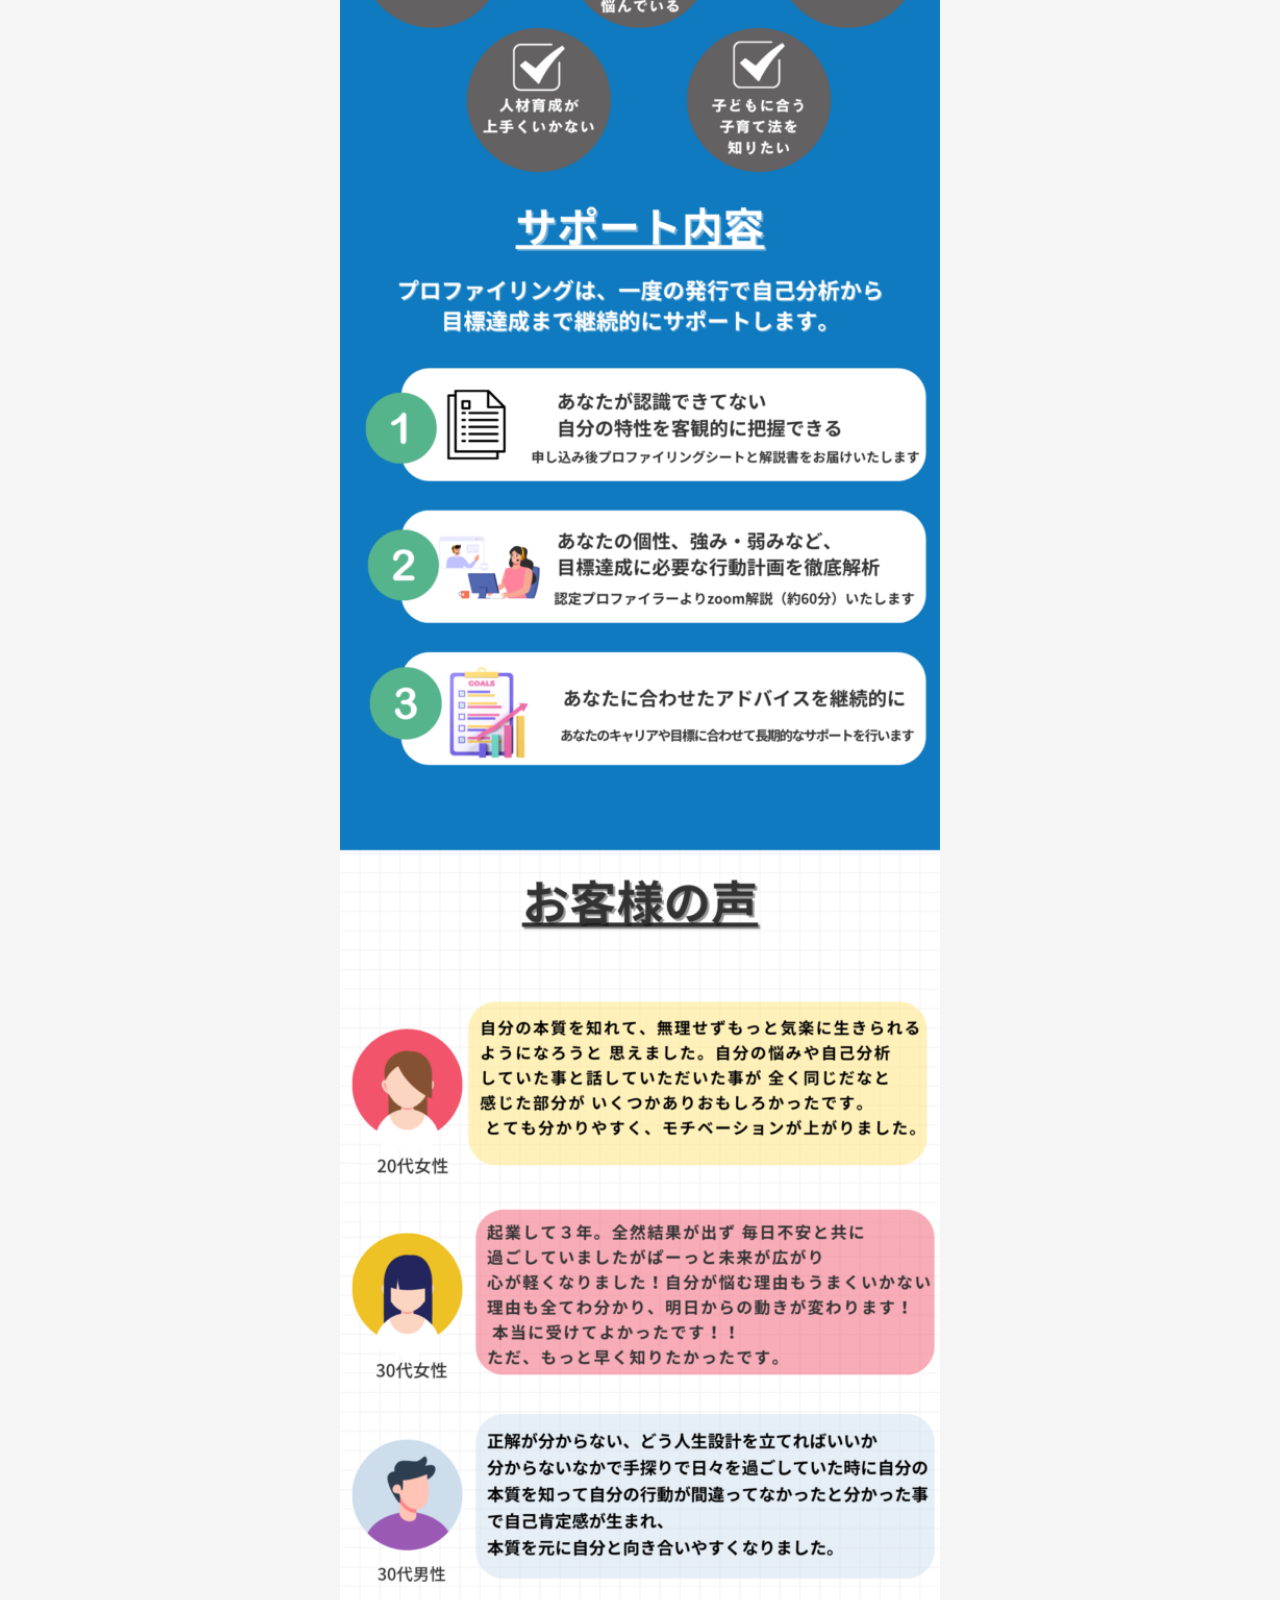
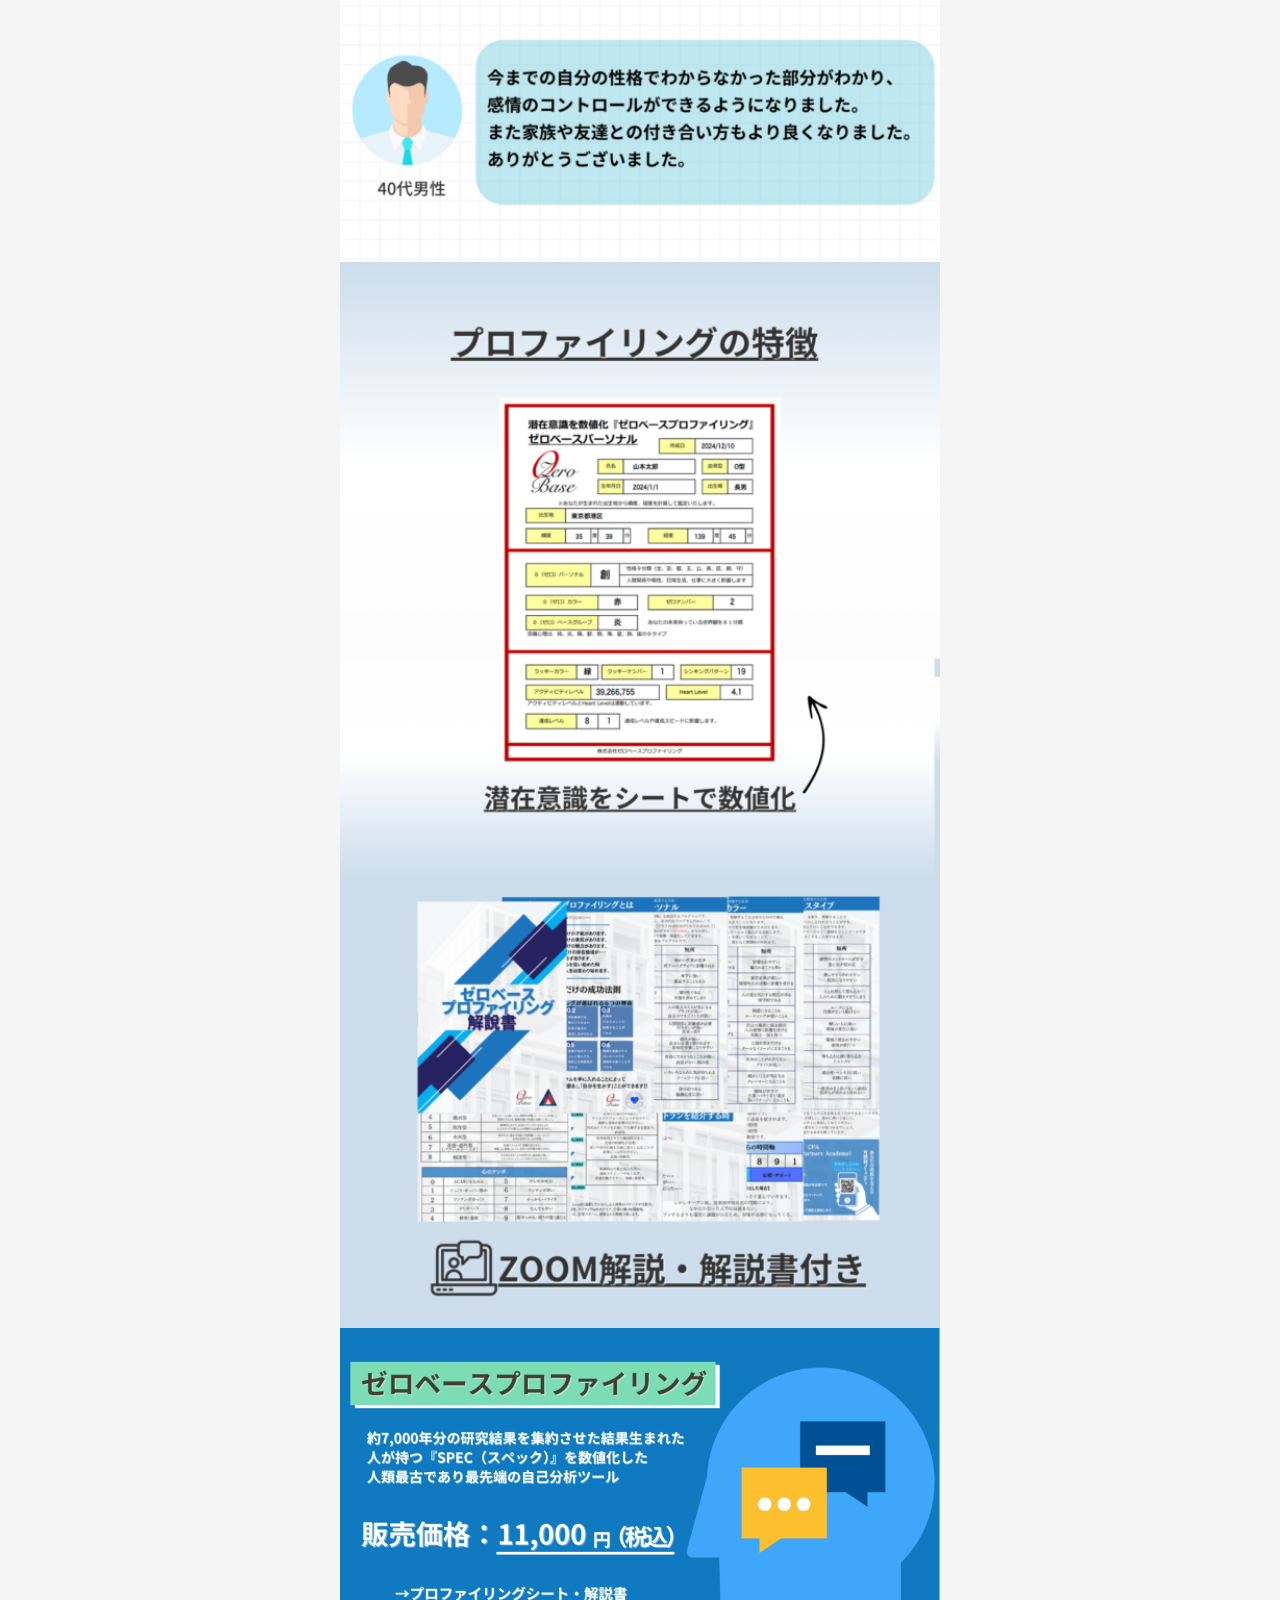
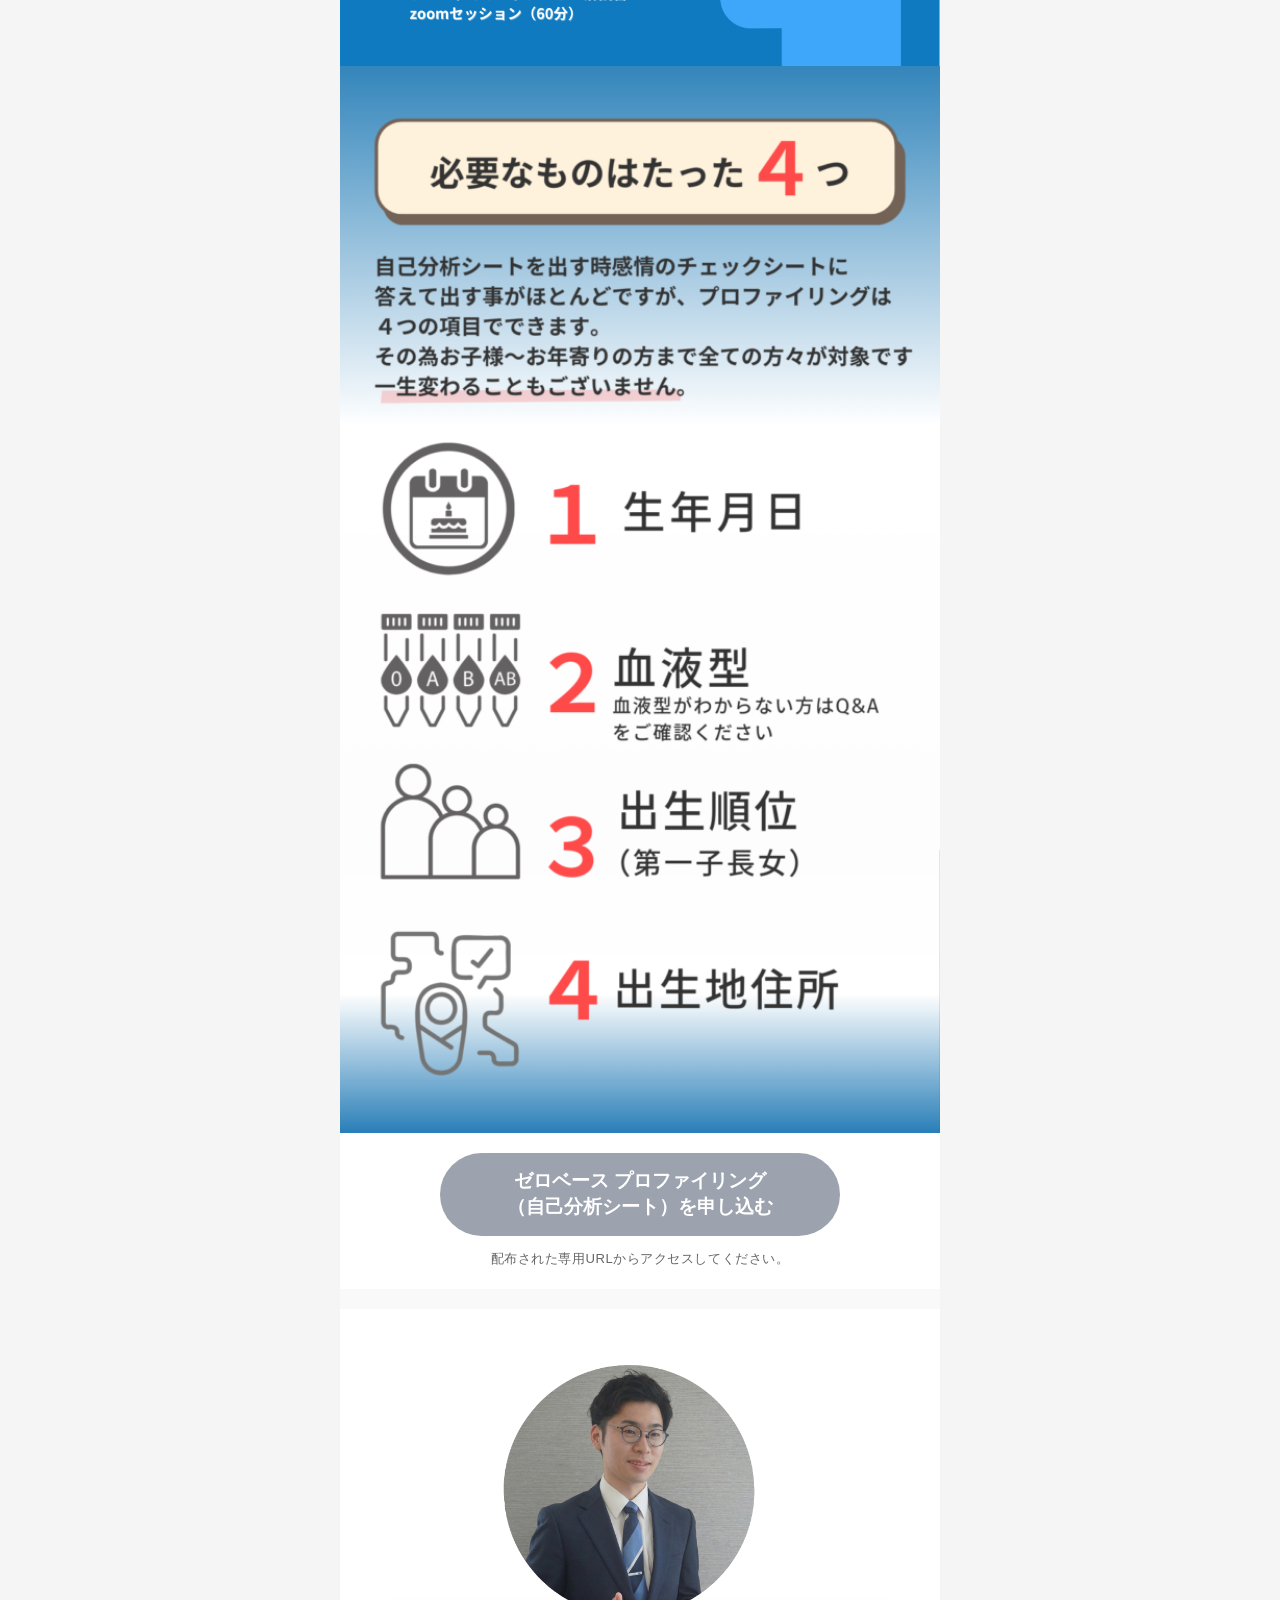
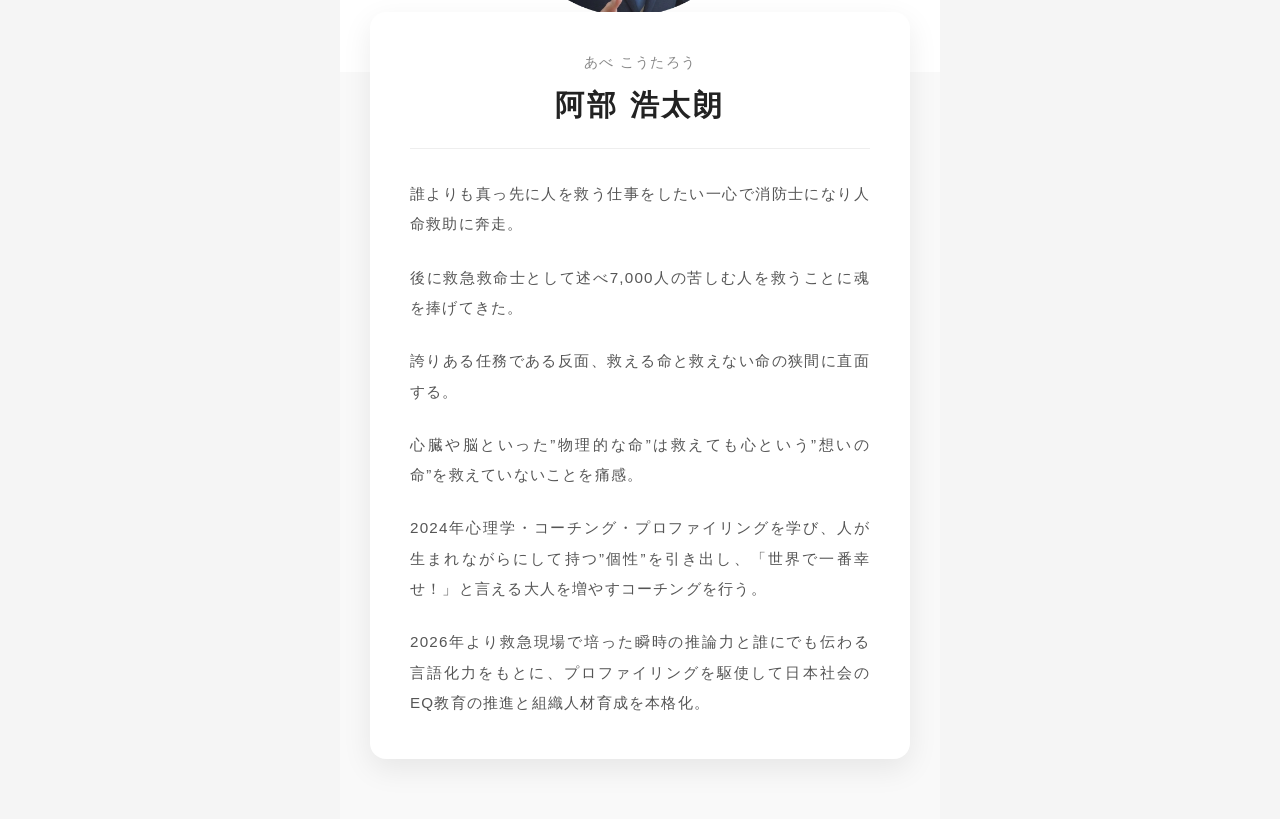
<file: business/index.html>
<!DOCTYPE html>
<html lang="ja">

<head>
    <meta charset="UTF-8">
    <meta name="viewport" content="width=device-width, initial-scale=1.0">
    <base href="/business/">
    <title>ゼロベースプロファイリング</title>
    <meta name="description" content="ゼロベースプロファイリングのご案内ページです。">
    <meta property="og:title" content="ゼロベースプロファイリング">
    <meta property="og:description" content="ゼロベースプロファイリングのご案内ページです。">
    <meta property="og:type" content="website">
    <meta property="og:url" content="https://lp.profiling-aisou.com/">
    <meta name="twitter:card" content="summary">
    <meta name="twitter:title" content="ゼロベースプロファイリング">
    <meta name="twitter:description" content="ゼロベースプロファイリングのご案内ページです。">
    <link rel="canonical" href="https://lp.profiling-aisou.com/">
    <link rel="stylesheet" href="style.css">
</head>

<body>
    <div class="container">
        <!-- Hero Section -->
        <img src="images/hero.png" alt="Hero Image" class="lp-image">

        <!-- CTA Button 1 -->
        <div class="cta-wrapper">
            <a href="#" class="cta-button js-line-cta" target="_blank" rel="noopener">ゼロベース
                プロファイリング<br>（自己分析シート）を申し込む</a>
            <p class="partner-note js-partner-note">公式LINEへ移動します。</p>
        </div>

        <!-- Section 1 & 2 -->
        <img src="images/section1.png" alt="Section 1" class="lp-image">
        <img src="images/section2.png" alt="Section 2" class="lp-image">

        <!-- Benefits Section (Text + Image) -->
        <div class="benefits-section">
            <img src="images/benefits_bg.png" alt="Benefits Image" class="lp-image">
            <div class="text-content">
                <h2>プロファイリングを受けると<br>こんな効果を得られます</h2>
                <ul>
                    <li>ご自身にとっての根源的な欲求（生きるモチベーション）</li>
                    <li>他者を惹きつける根源的な魅力</li>
                    <li>社会貢献の資質（使命・天職の方向性）</li>
                    <li>ご自身の脳の持つ思考パターンや感情テンポ・リズム・等が明らかになります</li>
                </ul>
            </div>
        </div>

        <!-- CTA Button 2 -->
        <div class="cta-wrapper">
            <a href="#" class="cta-button js-line-cta" target="_blank" rel="noopener">ゼロベース
                プロファイリング<br>（自己分析シート）を申し込む</a>
            <p class="partner-note js-partner-note">公式LINEへ移動します。</p>
        </div>

        <!-- Middle Sections -->
        <img src="images/section3.png" alt="Section 3" class="lp-image">
        <img src="images/section4.png" alt="Section 4" class="lp-image">
        <img src="images/section5.png" alt="Section 5" class="lp-image">
        <img src="images/section6.png" alt="Section 6" class="lp-image">
        <img src="images/section7.png" alt="Section 7" class="lp-image">
        <img src="images/section8.png" alt="Section 8" class="lp-image">

        <!-- CTA Button 3 -->
        <div class="cta-wrapper">
            <a href="#" class="cta-button js-line-cta" target="_blank" rel="noopener">ゼロベース
                プロファイリング<br>（自己分析シート）を申し込む</a>
            <p class="partner-note js-partner-note">公式LINEへ移動します。</p>
        </div>

        <div class="profile-section">
            <img src="images/profile.png" alt="Profile Image" class="lp-image profile-img">
            <div class="profile-text">
                <div class="profile-name-container">
                    <p class="profile-furigana">あべ こうたろう</p>
                    <h3 class="profile-name">阿部 浩太朗</h3>
                </div>
                <div class="profile-bio">
                    <p>誰よりも真っ先に人を救う仕事をしたい一心で消防士になり人命救助に奔走。</p>
                    <p>後に救急救命士として述べ7,000人の苦しむ人を救うことに魂を捧げてきた。</p>
                    <p>誇りある任務である反面、救える命と救えない命の狭間に直面する。</p>
                    <p>心臓や脳といった”物理的な命”は救えても心という”想いの命”を救えていないことを痛感。</p>
                    <p class="spacer"></p>
                    <p>2024年心理学・コーチング・プロファイリングを学び、人が生まれながらにして持つ”個性”を引き出し、「世界で一番幸せ！」と言える大人を増やすコーチングを行う。</p>
                    <p class="spacer"></p>
                    <p>2026年より救急現場で培った瞬時の推論力と誰にでも伝わる言語化力をもとに、プロファイリングを駆使して日本社会のEQ教育の推進と組織人材育成を本格化。</p>
                </div>
            </div>
        </div>

    </div>
    <script src="partners.js"></script>
</body>

</html>
</file>
<file: style.css>
/* Base Styles */
* {
    margin: 0;
    padding: 0;
    box-sizing: border-box;
}

body {
    background-color: #edf8ff;
    font-family: "Noto Sans JP", Helvetica, Arial, sans-serif;
    color: #333;
    line-height: 1.8;
    font-size: 18px;
}

.container {
    max-width: 900px;
    margin: 0 auto;
    background-color: #fff;
}

/* Image Styles */
.lp-image {
    display: block;
    width: 100%;
    height: auto;
}

/* CTA Section */
.cta-section {
    position: relative;
    overflow: hidden;
    background:
        radial-gradient(circle at 12% 18%, rgba(255, 255, 255, 0.95) 0 12%, transparent 13%),
        linear-gradient(135deg, #8ed1fc 0%, #60b7f1 48%, #36a1e0 100%);
    color: #fff;
    padding: 62px 28px 58px;
    text-align: center;
}

.cta-section::before,
.cta-section::after {
    content: "";
    position: absolute;
    border-radius: 999px;
    pointer-events: none;
}

.cta-section::before {
    width: 220px;
    height: 220px;
    right: -92px;
    top: -86px;
    border: 34px solid rgba(255, 255, 255, 0.24);
}

.cta-section::after {
    width: 140px;
    height: 140px;
    left: -64px;
    bottom: -54px;
    background: rgba(255, 255, 255, 0.18);
}

.cta-eyebrow {
    position: relative;
    display: inline-flex;
    align-items: center;
    justify-content: center;
    gap: 8px;
    margin-bottom: 16px;
    padding: 7px 18px;
    border: 1px solid rgba(255, 255, 255, 0.68);
    border-radius: 999px;
    font-size: 15px;
    font-weight: 700;
    letter-spacing: 0.08em;
}

.cta-section h2 {
    position: relative;
    margin-bottom: 16px;
    font-family: "Noto Serif JP", serif;
    font-size: clamp(30px, 5vw, 48px);
    font-weight: 900;
    line-height: 1.45;
    letter-spacing: 0.04em;
    text-shadow: 0 2px 18px rgba(14, 83, 128, 0.18);
}

.cta-lead {
    position: relative;
    max-width: 560px;
    margin: 0 auto 26px;
    font-size: 17px;
    font-weight: 500;
}

.line-cta {
    position: relative;
    display: inline-flex;
    align-items: center;
    justify-content: center;
    min-width: min(100%, 430px);
    min-height: 74px;
    padding: 18px 32px;
    border-radius: 999px;
    background: linear-gradient(180deg, #14d854 0%, #04b742 100%);
    color: #fff;
    box-shadow: 0 18px 0 #049436, 0 24px 42px rgba(0, 103, 40, 0.26);
    font-size: clamp(20px, 4vw, 30px);
    font-weight: 900;
    line-height: 1.25;
    text-decoration: none;
    transition: transform 0.2s ease, box-shadow 0.2s ease, filter 0.2s ease;
}

.line-cta::after {
    content: ">";
    display: inline-flex;
    align-items: center;
    justify-content: center;
    width: 34px;
    height: 34px;
    margin-left: 16px;
    border-radius: 999px;
    background: rgba(255, 255, 255, 0.24);
    font-size: 24px;
}

.line-cta:hover,
.line-cta:focus-visible {
    transform: translateY(5px);
    box-shadow: 0 10px 0 #049436, 0 18px 34px rgba(0, 103, 40, 0.28);
    filter: saturate(1.08);
}

.line-cta.is-disabled {
    cursor: not-allowed;
    background: linear-gradient(180deg, #9fb0ba 0%, #788a95 100%);
    box-shadow: 0 12px 0 #667782, 0 18px 30px rgba(57, 74, 84, 0.2);
    opacity: 0.86;
}

.line-cta.is-disabled:hover,
.line-cta.is-disabled:focus-visible {
    transform: none;
    filter: none;
}

.partner-note {
    position: relative;
    margin-top: 22px;
    font-size: 14px;
    color: rgba(255, 255, 255, 0.9);
}

/* ABOUT ME Section */
.about-section {
    background:
        linear-gradient(180deg, rgba(255, 255, 255, 0.84), rgba(255, 255, 255, 0.96)),
        repeating-linear-gradient(135deg, rgba(142, 209, 252, 0.24) 0 2px, transparent 2px 18px);
    padding: 70px 28px 76px;
}

.about-header {
    text-align: center;
    margin-bottom: 34px;
}

.about-subtitle {
    display: block;
    color: #46a8e4;
    font-family: "Noto Serif JP", serif;
    font-size: clamp(42px, 10vw, 86px);
    font-weight: 900;
    line-height: 1;
    letter-spacing: 0.08em;
}

.about-header h2 {
    display: inline-flex;
    margin-top: 12px;
    padding: 6px 22px;
    border-radius: 999px;
    background: #8ed1fc;
    color: #fff;
    font-size: 18px;
    font-weight: 800;
    letter-spacing: 0.16em;
}

.about-card {
    display: grid;
    grid-template-columns: minmax(220px, 0.84fr) 1.16fr;
    gap: 34px;
    align-items: center;
    max-width: 780px;
    margin: 0 auto;
    padding: 28px;
    border: 1px solid rgba(70, 168, 228, 0.22);
    border-radius: 28px;
    background: rgba(255, 255, 255, 0.88);
    box-shadow: 0 28px 70px rgba(39, 130, 190, 0.16);
}

.about-photo {
    position: relative;
}

.about-photo::before {
    content: "";
    position: absolute;
    inset: 18px -12px -14px 18px;
    border-radius: 26px;
    background: #8ed1fc;
}

.about-photo img {
    position: relative;
    display: block;
    width: 100%;
    aspect-ratio: 4 / 5;
    object-fit: cover;
    object-position: center top;
    border-radius: 24px;
    box-shadow: 0 18px 34px rgba(33, 78, 110, 0.18);
}

.about-copy {
    color: #17394f;
    font-size: 16px;
    line-height: 2;
    letter-spacing: 0.03em;
}

.about-copy p + p {
    margin-top: 14px;
}

.cta-section-final {
    background:
        radial-gradient(circle at 88% 22%, rgba(255, 255, 255, 0.22) 0 16%, transparent 17%),
        linear-gradient(135deg, #8ed1fc 0%, #60b7f1 48%, #36a1e0 100%);
    padding-top: 70px;
    padding-bottom: 74px;
}

.cta-section-final .cta-eyebrow {
    background: rgba(22, 141, 210, 0.24);
    text-shadow: 0 2px 12px rgba(16, 102, 161, 0.36);
}

/* Q&A Section */
.qa-section {
    background-color: #8ed1fc;
    padding: 40px 20px;
}

.qa-header {
    text-align: center;
    color: #fff;
    margin-bottom: 30px;
}

.qa-header .qa-subtitle {
    font-size: 20px;
    display: block;
    margin-bottom: 5px;
}

.qa-header .qa-title {
    font-size: 60px;
    font-weight: bold;
    line-height: 1.2;
}

/* Q&A Item */
.qa-item {
    background-color: #f3f3f3;
    border-radius: 8px;
    margin-bottom: 20px;
    overflow: hidden;
}

.qa-inner {
    background-color: #fff;
    margin: 15px;
    border-radius: 6px;
    padding: 20px;
    min-height: 180px;
    display: flex;
    flex-direction: column;
    justify-content: center;
}

.qa-row {
    display: flex;
    align-items: flex-start;
    gap: 15px;
    margin-bottom: 10px;
}

.qa-row:last-child {
    margin-bottom: 0;
}

.qa-badge {
    flex-shrink: 0;
    width: 40px;
    height: 40px;
    background-color: #8ed1fc;
    color: #fff;
    display: flex;
    align-items: center;
    justify-content: center;
    border-radius: 8px;
    font-size: 18px;
    font-weight: bold;
}

.qa-text {
    flex: 1;
    color: #000;
    font-size: 16px;
    line-height: 1.8;
    display: flex;
    align-items: center;
}

.qa-question .qa-text {
    font-weight: 500;
}

.qa-divider {
    border: none;
    border-top: 2px solid #8ed1fc;
    margin: 15px 0;
    opacity: 0.5;
}

/* Responsive */
@media (max-width: 600px) {
    body {
        background-color: #fff;
    }

    .cta-section {
        padding: 44px 18px 48px;
    }

    .cta-eyebrow {
        font-size: 13px;
    }

    .cta-lead {
        font-size: 15px;
    }

    .line-cta {
        width: 100%;
        min-width: 0;
        min-height: 64px;
        box-shadow: 0 12px 0 #049436, 0 18px 30px rgba(0, 103, 40, 0.24);
    }

    .line-cta::after {
        width: 28px;
        height: 28px;
        margin-left: 10px;
        font-size: 20px;
    }

    .about-section {
        padding: 52px 18px 58px;
    }

    .about-card {
        grid-template-columns: 1fr;
        gap: 24px;
        padding: 18px;
        border-radius: 22px;
    }

    .about-photo {
        max-width: 310px;
        margin: 0 auto;
    }

    .about-copy {
        font-size: 14px;
        line-height: 1.95;
    }

    .qa-header .qa-title {
        font-size: 40px;
    }

    .qa-header .qa-subtitle {
        font-size: 16px;
    }

    .qa-inner {
        padding: 15px;
        margin: 10px;
        min-height: auto;
    }

    .qa-badge {
        width: 32px;
        height: 32px;
        font-size: 15px;
    }

    .qa-text {
        font-size: 14px;
    }
}
</file>
<file: business/style.css>
/* Base Styles */
* {
    margin: 0;
    padding: 0;
    box-sizing: border-box;
}

body {
    background-color: #f5f5f5;
    font-family: "Helvetica Neue", Arial, "Hiragino Kaku Gothic ProN", "Hiragino Sans", Meiryo, sans-serif;
    color: #333;
    line-height: 1.6;
}

.container {
    max-width: 600px;
    margin: 0 auto;
    background-color: #fff;
}

/* Image Styles */
.lp-image {
    display: block;
    width: 100%;
    height: auto;
}

/* Text Section Styles */
.benefits-section .text-content {
    background-color: #f7f7f7;
    /* Assuming a light gray bg based on typical LPs, or white */
    padding: 30px 20px;
    text-align: center;
}

.benefits-section h2 {
    color: #444;
    font-size: 1.5rem;
    margin-bottom: 25px;
    line-height: 1.4;
}

.benefits-section ul {
    list-style: none;
    text-align: left;
    display: inline-block;
}

.benefits-section li {
    margin-bottom: 15px;
    padding-left: 1.5em;
    position: relative;
    font-weight: bold;
}

.benefits-section li::before {
    content: "✔️";
    /* Simple bullet, can be customized */
    position: absolute;
    left: 0;
    color: #00b900;
}

/* Button Styles */
.cta-wrapper {
    padding: 20px;
    text-align: center;
    background-color: #fff;
}

.cta-button {
    display: inline-block;
    width: 100%;
    max-width: 400px;
    background-color: #06c755;
    /* LINE Greenish color */
    color: #fff;
    text-decoration: none;
    font-size: 1.2rem;
    font-weight: bold;
    padding: 15px 0;
    border-radius: 50px;
    box-shadow: 0 4px 6px rgba(0, 0, 0, 0.1);
    transition: background-color 0.3s, transform 0.1s;
    line-height: 1.4;
}

.cta-button:hover {
    background-color: #05a044;
}

.cta-button:active {
    transform: translateY(2px);
}

.cta-button.is-disabled {
    background-color: #9ca3af;
    cursor: not-allowed;
    animation: none;
    box-shadow: none;
}

.partner-note {
    margin-top: 12px;
    color: #666;
    font-size: 0.82rem;
    letter-spacing: 0.04em;
}

/* Button Animation */
@keyframes pulse {
    0% {
        transform: scale(1);
        box-shadow: 0 4px 6px rgba(0, 0, 0, 0.1);
    }

    50% {
        transform: scale(1.05);
        box-shadow: 0 8px 12px rgba(0, 0, 0, 0.2);
    }

    100% {
        transform: scale(1);
        box-shadow: 0 4px 6px rgba(0, 0, 0, 0.1);
    }
}

.cta-button {
    animation: pulse 2s infinite ease-in-out;
}

/* Profile Section */
.profile-section {
    position: relative;
    background-color: #f9f9f9; /* Slightly darker than body for contrast */
    padding-bottom: 60px;
    padding-top: 20px;
}

.profile-text {
    padding: 40px;
    max-width: 90%;
    width: 550px; /* Optimal reading width */
    margin: -60px auto 0; /* Creates the overlap effect */
    background: white;
    position: relative;
    border-radius: 16px;
    box-shadow: 0 10px 30px rgba(0, 0, 0, 0.08); /* Softer, deeper shadow */
    text-align: left; /* Better for reading text */
}

/* Mobile responsive adjustment for overlap */
@media (max-width: 480px) {
    .profile-text {
        margin-top: -30px;
        padding: 30px 20px;
        max-width: 92%;
    }
}

.profile-name-container {
    text-align: center;
    margin-bottom: 30px;
    border-bottom: 1px solid #eee; /* Lighter divider */
    padding-bottom: 20px;
    display: block; /* Full width for the divider */
}

.profile-furigana {
    font-size: 0.85rem;
    color: #888;
    margin-bottom: 8px;
    letter-spacing: 0.1em;
    font-weight: 500;
}

.profile-name {
    font-size: 1.8rem;
    font-weight: bold;
    color: #222;
    letter-spacing: 0.1em;
    font-feature-settings: "palt"; /* Proportional metrics for Japanese */
}

.profile-bio p {
    margin-bottom: 1.5em; /* Cleaner spacing than empty p tags */
    font-size: 0.95rem;
    line-height: 2.0; /* More breathing room */
    color: #555;
    text-align: justify;
    letter-spacing: 0.08em; /* Refined look */
}

/* Specific styling for the last paragraph usually */
.profile-bio p:last-child {
    margin-bottom: 0;
}

.profile-bio .spacer {
    display: none; /* Hide the spacer p tag, use margin instead */
}
</file>
